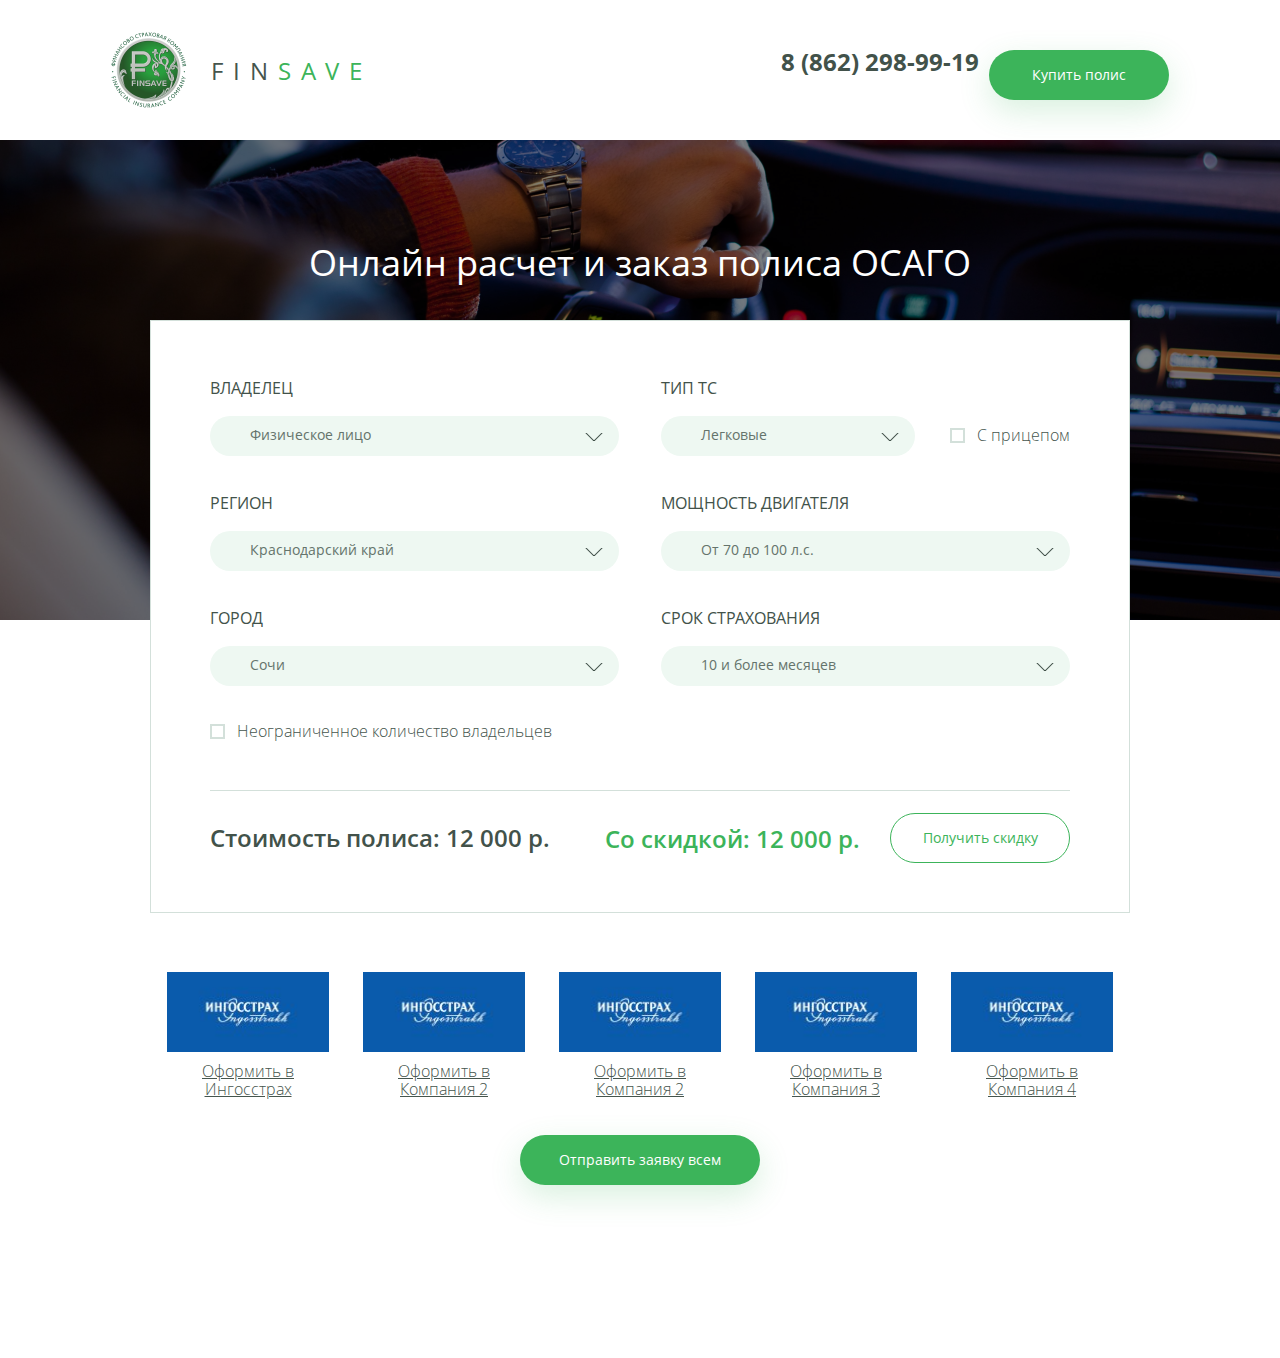
<file: index.html>
<!DOCTYPE html>

<html lang="ru">

<head>

	<meta charset="utf-8">
	<meta http-equiv="X-UA-Compatible" content="IE=edge" >
	<meta name="viewport" content="width=device-width, initial-scale=1.0">
	<meta name="description" content="">
	<link rel="stylesheet" type="text/css" href="style.css">	
	<link rel="stylesheet" type="text/css" href="responsive.css">
	<link rel="stylesheet" type="text/css" href="slick/slick.css">
	<link rel="stylesheet" type="text/css" href="vendors/css/jquery.mCustomScrollbar.css">
	<link rel="stylesheet" type="text/css" href="vendors/css/select2.css">
	<script type="text/javascript" src="vendors/js/jquery.js"></script>
	<script type="text/javascript" src="slick/slick.js"></script>
	<script type="text/javascript" src="vendors/js/jquery.maskedinput.min.js"></script>
	<script type="text/javascript" src="vendors/js/jquery.mCustomScrollbar.concat.min.js"></script>
	<script type="text/javascript" src="vendors/js/smoothscroll.js"></script>
	<script type="text/javascript" src="vendors/js/select2.js"></script>
	<link rel="icon" type="image/png" href="favicon/favicon.ico" sizes="16x16">
	<title>Finsave</title>
<!-- 	<script>document.write('<script src="http://' + (location.host || 'localhost').split(':')[0] + ':35729/livereload.js?snipver=1"></' + 'script>')</script> -->

</head>

<body>

		<!-- Popups -->

		<div class="popup_wrapp scroll" data-popup = "popup_1">
			<button type="button" class="close-popup">
				<span></span>
				<span></span>
			</button>
			<div class="popup">
				<h2>Как получить скидку по ОСАГО?</h2>
				<p>При расчете стоимости ОСАГО одним из основных параметров является КБМ, который может быть снижен, что позволит Вам получить скидку на полис до 50%.</p>
				<div class="form_wrapp">
					<form>
						<div class="two-cols_form offset-ziro">
							<div class="col">
								<input type="text" name="-" placeholder="Фамилия Имя Отчество">
							</div>
							<div class="col">
								<input type="tel" name="-" placeholder="+7 (___) ___ - __ - __">
							</div>
						</div>
						<h3>Прикрепите фото ваших прав</h3>
						<div class="two-cols_form offset-ziro">
							<div class="col">
								<div class="upload-file">
									<input type="file" name="-" id="file_1">
									<label for="file_1">
									<!-- <img src="img/logo.png" alt="" /> -->
									</label>
								</div>
							</div>
							<div class="col">
								<div class="upload-file">
									<input type="file" name="-" id="file_2">
									<label for="file_2"></label>
								</div>
							</div>
						</div>
						<div class="submit_wrapp">
							<button type="submit" class="green-pill">Получить скмдку на ОСАГО</button>
						</div>
					</form>
				</div>
			</div>
		</div>

		<!-- /Popups -->


	<div class="wrapper">

	<!-- Header -->
		
	<header>

		<div class="header-site">
			<div class="header-row offset-ziro">
				<div class="col col-1">
					<a href="#" class="logo">
						<div class="img-box">
							<img src="img/logo.png" alt="" />
						</div>
						<p>fin<span class="green">save</span></p>
					</a>
				</div>
				<div class="col col-2">
					<p>Лучший страховой брокер</p>
				</div>
				<div class="col col-3">
					<a class="link_1" href="tel:88622989919">8 (862) 298-99-19</a>
					<a href="#" class="green-pill">Купить полис</a>
				</div>
			</div>
		</div>
								
	</header>

	<!-- /Header -->

		<!-- Content -->
			<div class="content">

				<!-- Section 1 - Main Page -->

				<section class="promo">
					<div class="row">
						<h1>Онлайн расчет и заказ полиса ОСАГО</h1>
						<div class="white-box">
							<form method="post" action="-">
								<div class="two-cols clearfix">
									<div class="col col-1 left">
										<div class="select_wrapp">
											<label>Владелец</label>
											<select>
												<option value="">Физическое лицо</option>
												<option value="">Опция 1</option>
												<option value="">Опция 2</option>
												<option value="">Опция 3</option>
												<option value="">Опция 4</option>
												<option value="">Опция 5</option>
											</select>
										</div>
										<div class="select_wrapp">
											<label>Регион</label>
											<select>
												<option value="">Краснодарский край</option>
												<option value="">Опция 1</option>
												<option value="">Опция 2</option>
												<option value="">Опция 3</option>
												<option value="">Опция 4</option>
												<option value="">Опция 5</option>
											</select>
										</div>
										<div class="select_wrapp">
											<label>Город</label>
											<select>
												<option value="">Сочи</option>
												<option value="">Опция 1</option>
												<option value="">Опция 2</option>
												<option value="">Опция 3</option>
												<option value="">Опция 4</option>
												<option value="">Опция 5</option>
											</select>
										</div>
									</div>
									<div class="col col-2 right">
										<div class="select_wrapp_2 offset-ziro">			
											<label class="select_label">Тип ТС</label>
											<div class="select_wrapp select-col-1">
												<select>
													<option value="">Легковые</option>
													<option value="">Опция 1</option>
													<option value="">Опция 2</option>
													<option value="">Опция 3</option>
													<option value="">Опция 4</option>
													<option value="">Опция 5</option>
												</select>
											</div>
											<div class="select-col-2">
												<div class="checkbox">
													<input type="checkbox" name="checkbox_1" id="ch_1">
													<label for="ch_1">С прицепом</label>
												</div>
											</div>
										</div>
										<div class="select_wrapp">
											<label>Мощность двигателя</label>
											<select>
												<option value="">От 70 до 100 л.с.</option>
												<option value="">Опция 1</option>
												<option value="">Опция 2</option>
												<option value="">Опция 3</option>
												<option value="">Опция 4</option>
												<option value="">Опция 5</option>
											</select>
										</div>
										<div class="select_wrapp">
											<label>Срок страхования</label>
											<select>
												<option value="">10 и более месяцев</option>
												<option value="">Опция 1</option>
												<option value="">Опция 2</option>
												<option value="">Опция 3</option>
												<option value="">Опция 4</option>
												<option value="">Опция 5</option>
											</select>
										</div>
									</div>
								</div>
								<div class="checkbox">
									<input type="checkbox" name="checkbox_1" id="ch_2">
									<label for="ch_2">Неограниченное количество владельцев</label>
								</div>
								<div class="two-cols-inner clearfix">
									<div class="inner-col inner-col-1 left">
										<p>Стоимость полиса: 12 000 р.</p>
									</div>
									<div class="inner-col inner-col-2 right">
										<div class="inner-col_2-col">
											<p class="green">Со скидкой: 12 000 р.</p>
										</div>
										<div class="inner-col_2-col">
											<button type="submit" class="transparent-pill show_popup" data-popup-name = "popup_1">Получить скидку</button>
										</div>
									</div>
								</div>
							</form>
						</div>
					</div>
				</section>

				<!-- /Section 1 - Main Page -->

				<!-- Section 2 - Main Page -->
				<section class="section-2">
					<div class="row">
						<div class="thumbnails_wrapp">
							<div class="thumbnails-1 offset-ziro">
								<div class="thumb-1">
									<a href="#" class="inner">
										<div class="img-box">
											<img src="img/company_01.jpg" alt="" />
										</div>
										<p>Оформить в Ингосстрах</p>
									</a>
								</div>
								<div class="thumb-1">
									<a href="#" class="inner">
										<div class="img-box">
											<img src="img/company_01.jpg" alt="" />
										</div>
										<p>Оформить в Компания 2</p>
									</a>
								</div>
								<div class="thumb-1">
									<a href="#" class="inner">
										<div class="img-box">
											<img src="img/company_01.jpg" alt="" />
										</div>
										<p>Оформить в Компания 2</p>
									</a>
								</div>
								<div class="thumb-1">
									<a href="#" class="inner">
										<div class="img-box">
											<img src="img/company_01.jpg" alt="" />
										</div>
										<p>Оформить в Компания 3</p>
									</a>
								</div>
								<div class="thumb-1">
									<a href="#" class="inner">
										<div class="img-box">
											<img src="img/company_01.jpg" alt="" />
										</div>
										<p>Оформить в Компания 4</p>
									</a>
								</div>
							</div>
						</div>
						<div class="submit_wrapp">
							<a href="#" class="green-pill">Отправить заявку всем</a>
						</div>
					</div>
				</section>

				<!-- /Section 2 - Main Page -->

			</div>
		<!-- /Content -->

		<!-- Footer -->

		<footer>



		</footer>

		<!-- /Footer -->

		<script src="js/scripts.js"></script>
		<script src="js/additional_scripts.js"></script>
	
	</div>

</body>
</html>
</file>
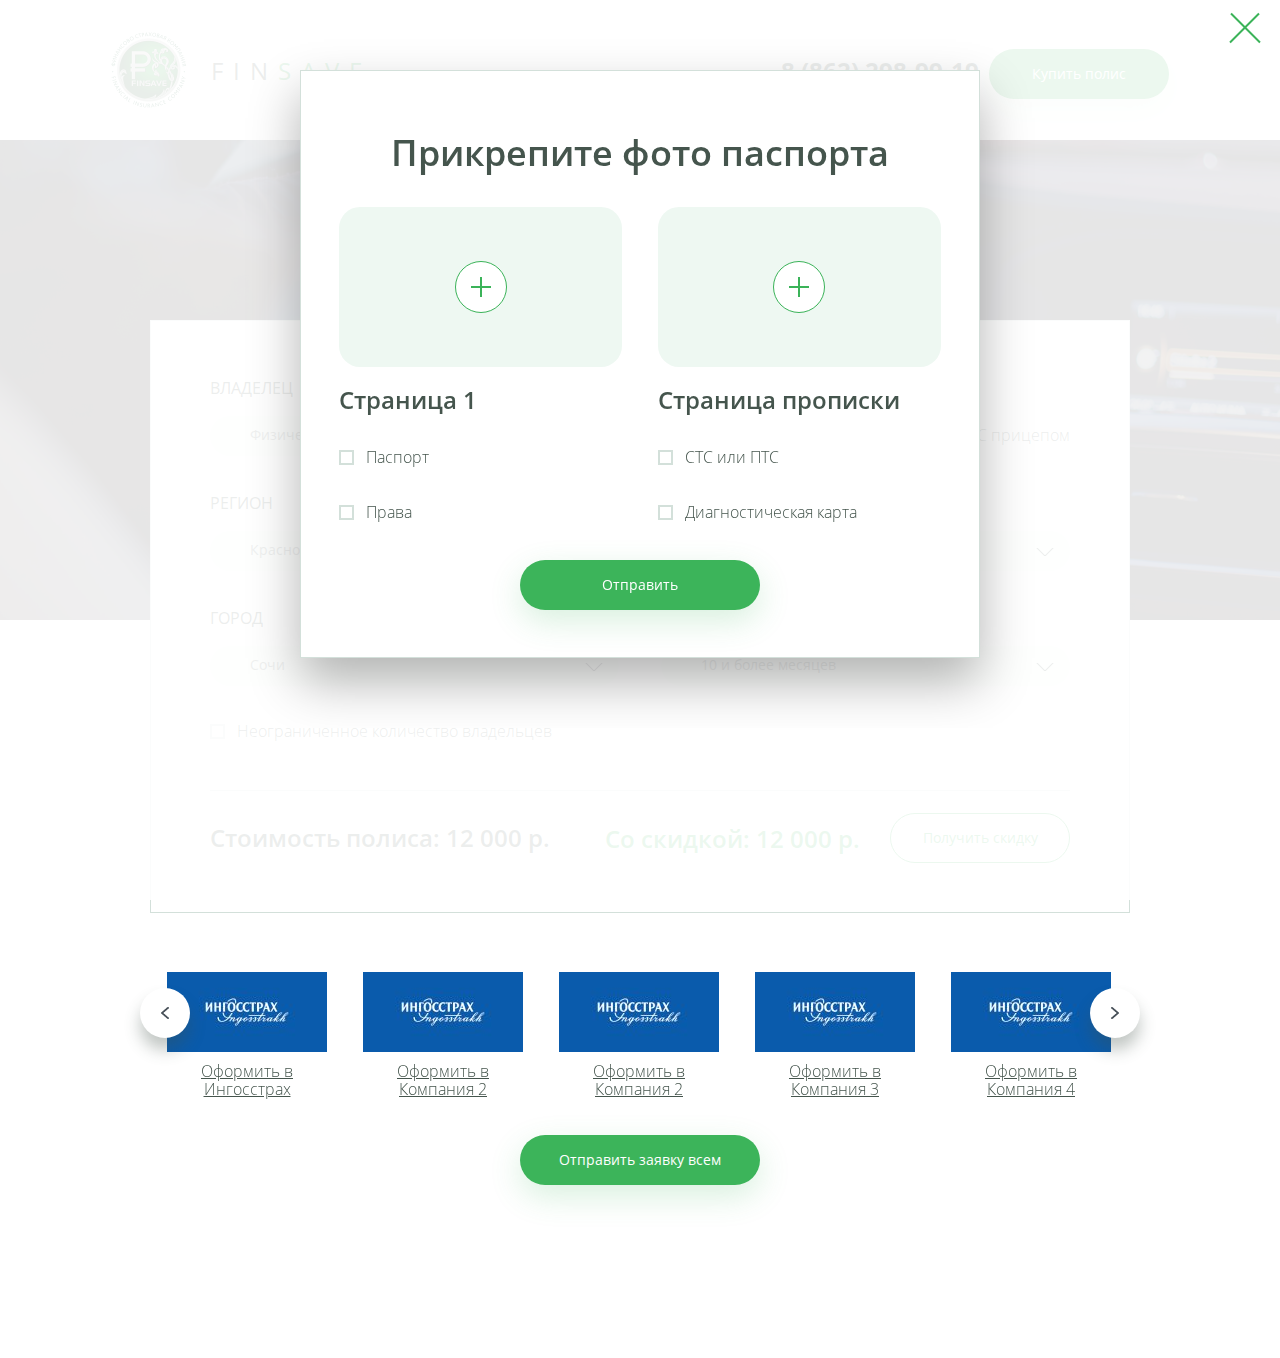
<file: popup_2.html>
<!DOCTYPE html>

<html lang="ru">

<head>

	<meta charset="utf-8">
	<meta http-equiv="X-UA-Compatible" content="IE=edge" >
	<meta name="viewport" content="width=device-width, initial-scale=1.0">
	<meta name="description" content="">
	<link rel="stylesheet" type="text/css" href="style.css">	
	<link rel="stylesheet" type="text/css" href="responsive.css">
	<link rel="stylesheet" type="text/css" href="slick/slick.css">
	<link rel="stylesheet" type="text/css" href="vendors/css/jquery.mCustomScrollbar.css">
	<link rel="stylesheet" type="text/css" href="vendors/css/select2.css">
	<script type="text/javascript" src="vendors/js/jquery.js"></script>
	<script type="text/javascript" src="slick/slick.js"></script>
	<script type="text/javascript" src="vendors/js/jquery.maskedinput.min.js"></script>
	<script type="text/javascript" src="vendors/js/jquery.mCustomScrollbar.concat.min.js"></script>
	<script type="text/javascript" src="vendors/js/smoothscroll.js"></script>
	<script type="text/javascript" src="vendors/js/select2.js"></script>
	<link rel="icon" type="image/png" href="favicon/favicon.ico" sizes="16x16">
	<title>Finsave</title>

</head>

<body>

		<!-- Popups -->

		<div class="popup_wrapp scroll" data-popup = "popup_1">
			<button type="button" class="close-popup">
				<span></span>
				<span></span>
			</button>
			<div class="popup">
				<h2>Как получить скидку по ОСАГО?</h2>
				<p>При расчете стоимости ОСАГО одним из основных параметров является КБМ, который может быть снижен, что позволит Вам получить скидку на полис до 50%.</p>
				<div class="form_wrapp">
					<form>
						<div class="two-cols_form clearfix">
							<div class="col left">
								<input type="text" name="-" placeholder="Фамилия Имя Отчество">
							</div>
							<div class="col right">
								<input type="tel" name="-" placeholder="+7 (___) ___ - __ - __">
							</div>
						</div>
						<h3>Прикрепите фото ваших прав</h3>
						<div class="two-cols_form clearfix">
							<div class="col left">
								<div class="upload-file">
									<input type="file" name="-" id="file_1">
									<label for="file_1">
									<!-- <img src="img/logo.png" alt="" /> -->
									</label>
								</div>
							</div>
							<div class="col right">
								<div class="upload-file">
									<input type="file" name="-" id="file_2">
									<label for="file_2"></label>
								</div>
							</div>
						</div>
						<div class="submit_wrapp">
							<button type="submit" class="green-pill">Получить скмдку на ОСАГО</button>
						</div>
					</form>
				</div>
			</div>
		</div>

		<div class="popup_wrapp scroll" data-popup = "popup_2" style="display: block;">
			<button type="button" class="close-popup">
				<span></span>
				<span></span>
			</button>
			<div class="popup">
				<h2>Прикрепите фото паспорта</h2>
				<div class="form_wrapp form_wrapp_2">
					<form>
						<div class="two-cols_form two-cols_form_2 clearfix">
							<div class="col left">
								<div class="upload-file">
									<input type="file" name="-" id="file_3">
									<label for="file_3"></label>
								</div>	
								<h3>Страница 1</h3>							
							</div>
							<div class="col right">
								<div class="upload-file">
									<input type="file" name="-" id="file_4">
									<label for="file_4"></label>
								</div>
								<h3>Страница прописки</h3>
							</div>
						</div>
						<div class="two-cols_form two-cols_form_2 two-cols_form_3 clearfix">
							<div class="col left">								
								<div class="checkbox">
									<input type="checkbox" name="checkbox_3" id="ch_3">
									<label for="ch_3">Паспорт</label>
								</div>
								<div class="checkbox">
									<input type="checkbox" name="checkbox_4" id="ch_4">
									<label for="ch_4">Права</label>
								</div>
							</div>
							<div class="col right">								
								<div class="checkbox">
									<input type="checkbox" name="checkbox_3" id="ch_5">
									<label for="ch_5">СТС или ПТС</label>
								</div>
								<div class="checkbox">
									<input type="checkbox" name="checkbox_4" id="ch_6">
									<label for="ch_6">Диагностическая карта</label>
								</div>
							</div>
						</div>
						<div class="submit_wrapp">
							<button type="submit" class="green-pill">Отправить</button>
						</div>
					</form>
				</div>
			</div>
		</div>

		<div class="popup_wrapp scroll" data-popup = "popup_3">
			<button type="button" class="close-popup">
				<span></span>
				<span></span>
			</button>
			<div class="popup">
				<h2>Введите контактные данные</h2>
				<div class="form_wrapp">
					<form>
						<div class="form_inner">
							<div class="input_wrapp">
								<input type="text" name="-" placeholder="Фамилия Имя Отчество">
							</div>
							<div class="input_wrapp">
								<input type="tel" name="-" placeholder="+7 (___) ___ - __ - __">
							</div>
							<div class="checkbox">
								<input type="checkbox" name="checkbox_4" id="ch_7">
								<label for="ch_7">Получить скидку ОСАГО</label>
							</div>
						</div>
						<div class="submit_wrapp submit_wrapp_2">
							<div class="btn_wrapp">
								<button type="submit" class="transparent-pill">Прикрепить документы</button>
							</div>
							<div class="btn_wrapp">
								<button type="submit" class="green-pill">Отправить</button>
							</div>
						</div>
					</form>
				</div>
			</div>
		</div>

		<div class="popup_wrapp scroll" data-popup = "popup_4">
			<button type="button" class="close-popup">
				<span></span>
				<span></span>
			</button>
			<div class="popup succes-popup">
				<h2>Спасибо!</h2>
				<p>Данные успешно отправлены.</p>
				<p>Мы свяжемся с вами в течение 20 минут.</p>
				<div class="succes-footer">
					<button type="submit" class="transparent-pill close-popup_2">Закрыть</button>
				</div>
			</div>
		</div>

		<!-- /Popups -->


	<div class="wrapper">

	<!-- Header -->
		
	<header>

		<div class="header-site">
			<div class="header-row offset-ziro">
				<div class="col col-1">
					<a href="#" class="logo">
						<div class="img-box">
							<img src="img/logo.png" alt="" />
						</div>
						<p>fin<span class="green">save</span></p>
					</a>
				</div>
				<div class="col col-2">
					<p>Лучший страховой брокер</p>
				</div>
				<div class="col col-3">
					<p class="tel-p"><a class="link_1" href="tel:88622989919">8 (862) 298-99-19</a></p>
					<p><a href="#" class="green-pill callback"><i class="phone"></i><span>Купить полис</span></a></p>
				</div>
			</div>
		</div>
								
	</header>

	<!-- /Header -->

		<!-- Content -->
			<div class="content">

				<!-- Section 1 - Main Page -->

				<section class="promo">
					<div class="row">
						<div class="title_wrapp">
							<h1>Онлайн расчет и заказ полиса ОСАГО</h1>
						</div>
						<div class="white-box">
							<form method="post" action="-">
								<div class="two-cols clearfix">
									<div class="col col-1 left">
										<div class="select_wrapp">
											<label>Владелец</label>
											<select>
												<option value="">Физическое лицо</option>
												<option value="">Опция 1</option>
												<option value="">Опция 2</option>
												<option value="">Опция 3</option>
												<option value="">Опция 4</option>
												<option value="">Опция 5</option>
											</select>
										</div>
										<div class="select_wrapp">
											<label>Регион</label>
											<select>
												<option value="">Краснодарский край</option>
												<option value="">Опция 1</option>
												<option value="">Опция 2</option>
												<option value="">Опция 3</option>
												<option value="">Опция 4</option>
												<option value="">Опция 5</option>
											</select>
										</div>
										<div class="select_wrapp">
											<label>Город</label>
											<select>
												<option value="">Сочи</option>
												<option value="">Опция 1</option>
												<option value="">Опция 2</option>
												<option value="">Опция 3</option>
												<option value="">Опция 4</option>
												<option value="">Опция 5</option>
											</select>
										</div>
									</div>
									<div class="col col-2 right">
										<div class="select_wrapp_2 offset-ziro">			
											<label class="select_label">Тип ТС</label>
											<div class="select_wrapp select-col-1">
												<select>
													<option value="">Легковые</option>
													<option value="">Опция 1</option>
													<option value="">Опция 2</option>
													<option value="">Опция 3</option>
													<option value="">Опция 4</option>
													<option value="">Опция 5</option>
												</select>
											</div>
											<div class="select-col-2">
												<div class="checkbox">
													<input type="checkbox" name="checkbox_1" id="ch_1">
													<label for="ch_1">С прицепом</label>
												</div>
											</div>
										</div>
										<div class="select_wrapp">
											<label>Мощность двигателя</label>
											<select>
												<option value="">От 70 до 100 л.с.</option>
												<option value="">Опция 1</option>
												<option value="">Опция 2</option>
												<option value="">Опция 3</option>
												<option value="">Опция 4</option>
												<option value="">Опция 5</option>
											</select>
										</div>
										<div class="select_wrapp">
											<label>Срок страхования</label>
											<select>
												<option value="">10 и более месяцев</option>
												<option value="">Опция 1</option>
												<option value="">Опция 2</option>
												<option value="">Опция 3</option>
												<option value="">Опция 4</option>
												<option value="">Опция 5</option>
											</select>
										</div>
									</div>
								</div>
								<div class="checkbox">
									<input type="checkbox" name="checkbox_1" id="ch_2">
									<label for="ch_2">Неограниченное количество владельцев</label>
								</div>
								<div class="two-cols-inner clearfix">
									<div class="inner-col inner-col-1 left">
										<p>Стоимость полиса: 12 000 р.</p>
									</div>
									<div class="inner-col inner-col-2 right">
										<div class="inner-col_2-col">
											<p class="green">Со скидкой: 12 000 р.</p>
										</div>
										<div class="inner-col_2-col">
											<button type="submit" class="transparent-pill show_popup" data-popup-name = "popup_1">Получить скидку</button>
										</div>
									</div>
								</div>
							</form>
						</div>
					</div>
				</section>

				<!-- /Section 1 - Main Page -->

				<!-- Section 2 - Main Page -->
				<section class="section-2">
					<div class="row">
						<div class="thumbnails-slider_wrapp">
							<div class="thumbnails-1 thumbnails-slider">
								<div class="slide">
									<div class="thumb-1">
										<a href="#" class="inner">
											<div class="img-box">
												<img src="img/company_01.jpg" alt="" />
											</div>
											<p>Оформить в Ингосстрах</p>
										</a>
									</div>
								</div>
								<div class="slide">
									<div class="thumb-1">
										<a href="#" class="inner">
											<div class="img-box">
												<img src="img/company_01.jpg" alt="" />
											</div>
											<p>Оформить в Компания 2</p>
										</a>
									</div>
								</div>
								<div class="slide">
									<div class="thumb-1">
										<a href="#" class="inner">
											<div class="img-box">
												<img src="img/company_01.jpg" alt="" />
											</div>
											<p>Оформить в Компания 2</p>
										</a>
									</div>
								</div>
								<div class="slide">
									<div class="thumb-1">
										<a href="#" class="inner">
											<div class="img-box">
												<img src="img/company_01.jpg" alt="" />
											</div>
											<p>Оформить в Компания 3</p>
										</a>
									</div>
								</div>
								<div class="slide">
									<div class="thumb-1">
										<a href="#" class="inner">
											<div class="img-box">
												<img src="img/company_01.jpg" alt="" />
											</div>
											<p>Оформить в Компания 4</p>
										</a>
									</div>
								</div>
								<div class="slide">
									<div class="thumb-1">
										<a href="#" class="inner">
											<div class="img-box">
												<img src="img/company_01.jpg" alt="" />
											</div>
											<p>Оформить в Ингосстрах</p>
										</a>
									</div>
								</div>
								<div class="slide">
									<div class="thumb-1">
										<a href="#" class="inner">
											<div class="img-box">
												<img src="img/company_01.jpg" alt="" />
											</div>
											<p>Оформить в Компания 2</p>
										</a>
									</div>
								</div>
							</div>
						</div>
						<div class="submit_wrapp">
							<a href="#" class="green-pill">Отправить заявку всем</a>
						</div>
					</div>
				</section>

				<!-- /Section 2 - Main Page -->

			</div>
		<!-- /Content -->

		<!-- Footer -->

		<footer>



		</footer>

		<!-- /Footer -->

		<script src="js/scripts.js"></script>
		<script src="js/additional_scripts.js"></script>
	
	</div>

</body>
</html>
</file>
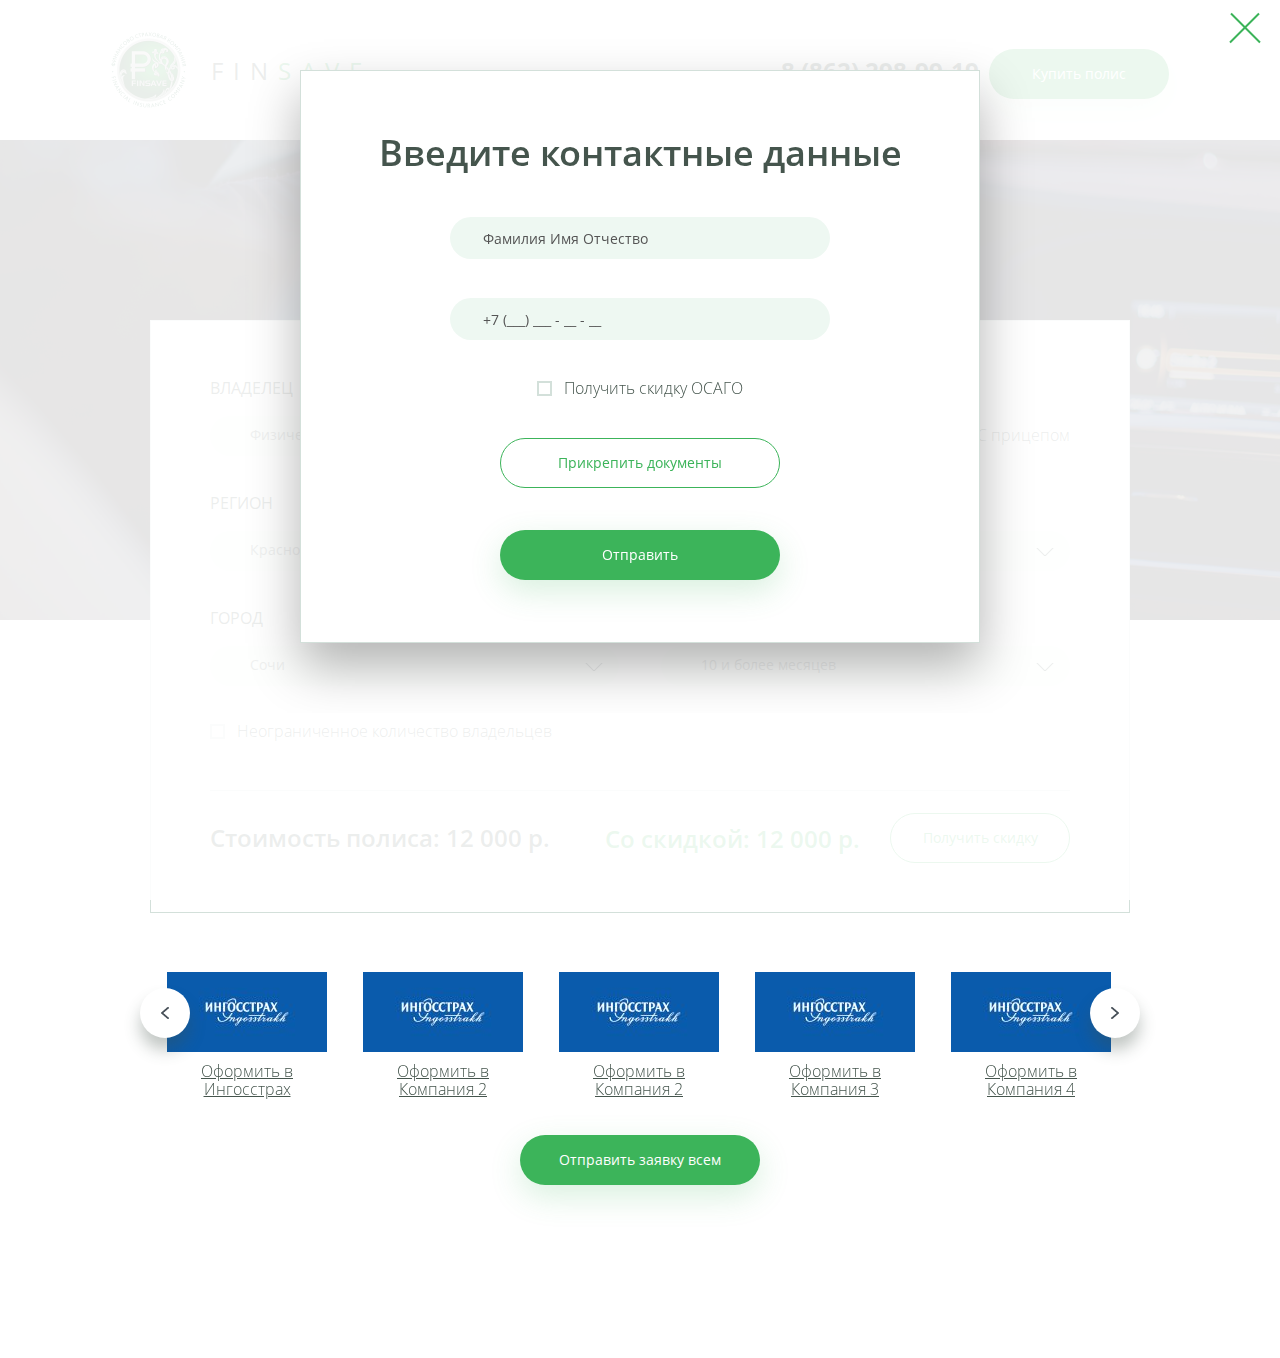
<file: popup_3.html>
<!DOCTYPE html>

<html lang="ru">

<head>

	<meta charset="utf-8">
	<meta http-equiv="X-UA-Compatible" content="IE=edge" >
	<meta name="viewport" content="width=device-width, initial-scale=1.0">
	<meta name="description" content="">
	<link rel="stylesheet" type="text/css" href="style.css">	
	<link rel="stylesheet" type="text/css" href="responsive.css">
	<link rel="stylesheet" type="text/css" href="slick/slick.css">
	<link rel="stylesheet" type="text/css" href="vendors/css/jquery.mCustomScrollbar.css">
	<link rel="stylesheet" type="text/css" href="vendors/css/select2.css">
	<script type="text/javascript" src="vendors/js/jquery.js"></script>
	<script type="text/javascript" src="slick/slick.js"></script>
	<script type="text/javascript" src="vendors/js/jquery.maskedinput.min.js"></script>
	<script type="text/javascript" src="vendors/js/jquery.mCustomScrollbar.concat.min.js"></script>
	<script type="text/javascript" src="vendors/js/smoothscroll.js"></script>
	<script type="text/javascript" src="vendors/js/select2.js"></script>
	<link rel="icon" type="image/png" href="favicon/favicon.ico" sizes="16x16">
	<title>Finsave</title>

</head>

<body>

		<!-- Popups -->

		<div class="popup_wrapp scroll" data-popup = "popup_1">
			<button type="button" class="close-popup">
				<span></span>
				<span></span>
			</button>
			<div class="popup">
				<h2>Как получить скидку по ОСАГО?</h2>
				<p>При расчете стоимости ОСАГО одним из основных параметров является КБМ, который может быть снижен, что позволит Вам получить скидку на полис до 50%.</p>
				<div class="form_wrapp">
					<form>
						<div class="two-cols_form clearfix">
							<div class="col left">
								<input type="text" name="-" placeholder="Фамилия Имя Отчество">
							</div>
							<div class="col right">
								<input type="tel" name="-" placeholder="+7 (___) ___ - __ - __">
							</div>
						</div>
						<h3>Прикрепите фото ваших прав</h3>
						<div class="two-cols_form clearfix">
							<div class="col left">
								<div class="upload-file">
									<input type="file" name="-" id="file_1">
									<label for="file_1">
									<!-- <img src="img/logo.png" alt="" /> -->
									</label>
								</div>
							</div>
							<div class="col right">
								<div class="upload-file">
									<input type="file" name="-" id="file_2">
									<label for="file_2"></label>
								</div>
							</div>
						</div>
						<div class="submit_wrapp">
							<button type="submit" class="green-pill">Получить скмдку на ОСАГО</button>
						</div>
					</form>
				</div>
			</div>
		</div>

		<div class="popup_wrapp scroll" data-popup = "popup_2">
			<button type="button" class="close-popup">
				<span></span>
				<span></span>
			</button>
			<div class="popup">
				<h2>Прикрепите фото паспорта</h2>
				<div class="form_wrapp">
					<form>
						<div class="two-cols_form two-cols_form_2 clearfix">
							<div class="col left">
								<div class="upload-file">
									<input type="file" name="-" id="file_3">
									<label for="file_3"></label>
								</div>
								<h3>Страница 1</h3>
								<div class="checkbox">
									<input type="checkbox" name="checkbox_3" id="ch_3">
									<label for="ch_3">Паспорт</label>
								</div>
								<div class="checkbox">
									<input type="checkbox" name="checkbox_4" id="ch_4">
									<label for="ch_4">Права</label>
								</div>
							</div>
							<div class="col right">
								<div class="upload-file">
									<input type="file" name="-" id="file_4">
									<label for="file_4"></label>
								</div>
								<h3>Страница прописки</h3>
								<div class="checkbox">
									<input type="checkbox" name="checkbox_3" id="ch_5">
									<label for="ch_5">СТС или ПТС</label>
								</div>
								<div class="checkbox">
									<input type="checkbox" name="checkbox_4" id="ch_6">
									<label for="ch_6">Диагностическая карта</label>
								</div>
							</div>
						</div>
						<div class="submit_wrapp">
							<button type="submit" class="green-pill">Отправить</button>
						</div>
					</form>
				</div>
			</div>
		</div>

		<div class="popup_wrapp scroll" data-popup = "popup_3" style="display: block;">
			<button type="button" class="close-popup">
				<span></span>
				<span></span>
			</button>
			<div class="popup">
				<h2>Введите контактные данные</h2>
				<div class="form_wrapp">
					<form>
						<div class="form_inner">
							<div class="input_wrapp">
								<input type="text" name="-" placeholder="Фамилия Имя Отчество">
							</div>
							<div class="input_wrapp">
								<input type="tel" name="-" placeholder="+7 (___) ___ - __ - __">
							</div>
							<div class="checkbox">
								<input type="checkbox" name="checkbox_4" id="ch_7">
								<label for="ch_7">Получить скидку ОСАГО</label>
							</div>
						</div>
						<div class="submit_wrapp submit_wrapp_2">
							<div class="btn_wrapp">
								<button type="submit" class="transparent-pill">Прикрепить документы</button>
							</div>
							<div class="btn_wrapp">
								<button type="submit" class="green-pill">Отправить</button>
							</div>
						</div>
					</form>
				</div>
			</div>
		</div>

		<div class="popup_wrapp scroll" data-popup = "popup_4">
			<button type="button" class="close-popup">
				<span></span>
				<span></span>
			</button>
			<div class="popup succes-popup">
				<h2>Спасибо!</h2>
				<p>Данные успешно отправлены.</p>
				<p>Мы свяжемся с вами в течение 20 минут.</p>
				<div class="succes-footer">
					<button type="submit" class="transparent-pill close-popup_2">Закрыть</button>
				</div>
			</div>
		</div>

		<!-- /Popups -->


	<div class="wrapper">

	<!-- Header -->
		
	<header>

		<div class="header-site">
			<div class="header-row offset-ziro">
				<div class="col col-1">
					<a href="#" class="logo">
						<div class="img-box">
							<img src="img/logo.png" alt="" />
						</div>
						<p>fin<span class="green">save</span></p>
					</a>
				</div>
				<div class="col col-2">
					<p>Лучший страховой брокер</p>
				</div>
				<div class="col col-3">
					<p class="tel-p"><a class="link_1" href="tel:88622989919">8 (862) 298-99-19</a></p>
					<p><a href="#" class="green-pill callback"><i class="phone"></i><span>Купить полис</span></a></p>
				</div>
			</div>
		</div>
								
	</header>

	<!-- /Header -->

		<!-- Content -->
			<div class="content">

				<!-- Section 1 - Main Page -->

				<section class="promo">
					<div class="row">
						<div class="title_wrapp">
							<h1>Онлайн расчет и заказ полиса ОСАГО</h1>
						</div>
						<div class="white-box">
							<form method="post" action="-">
								<div class="two-cols clearfix">
									<div class="col col-1 left">
										<div class="select_wrapp">
											<label>Владелец</label>
											<select>
												<option value="">Физическое лицо</option>
												<option value="">Опция 1</option>
												<option value="">Опция 2</option>
												<option value="">Опция 3</option>
												<option value="">Опция 4</option>
												<option value="">Опция 5</option>
											</select>
										</div>
										<div class="select_wrapp">
											<label>Регион</label>
											<select>
												<option value="">Краснодарский край</option>
												<option value="">Опция 1</option>
												<option value="">Опция 2</option>
												<option value="">Опция 3</option>
												<option value="">Опция 4</option>
												<option value="">Опция 5</option>
											</select>
										</div>
										<div class="select_wrapp">
											<label>Город</label>
											<select>
												<option value="">Сочи</option>
												<option value="">Опция 1</option>
												<option value="">Опция 2</option>
												<option value="">Опция 3</option>
												<option value="">Опция 4</option>
												<option value="">Опция 5</option>
											</select>
										</div>
									</div>
									<div class="col col-2 right">
										<div class="select_wrapp_2 offset-ziro">			
											<label class="select_label">Тип ТС</label>
											<div class="select_wrapp select-col-1">
												<select>
													<option value="">Легковые</option>
													<option value="">Опция 1</option>
													<option value="">Опция 2</option>
													<option value="">Опция 3</option>
													<option value="">Опция 4</option>
													<option value="">Опция 5</option>
												</select>
											</div>
											<div class="select-col-2">
												<div class="checkbox">
													<input type="checkbox" name="checkbox_1" id="ch_1">
													<label for="ch_1">С прицепом</label>
												</div>
											</div>
										</div>
										<div class="select_wrapp">
											<label>Мощность двигателя</label>
											<select>
												<option value="">От 70 до 100 л.с.</option>
												<option value="">Опция 1</option>
												<option value="">Опция 2</option>
												<option value="">Опция 3</option>
												<option value="">Опция 4</option>
												<option value="">Опция 5</option>
											</select>
										</div>
										<div class="select_wrapp">
											<label>Срок страхования</label>
											<select>
												<option value="">10 и более месяцев</option>
												<option value="">Опция 1</option>
												<option value="">Опция 2</option>
												<option value="">Опция 3</option>
												<option value="">Опция 4</option>
												<option value="">Опция 5</option>
											</select>
										</div>
									</div>
								</div>
								<div class="checkbox">
									<input type="checkbox" name="checkbox_1" id="ch_2">
									<label for="ch_2">Неограниченное количество владельцев</label>
								</div>
								<div class="two-cols-inner clearfix">
									<div class="inner-col inner-col-1 left">
										<p>Стоимость полиса: 12 000 р.</p>
									</div>
									<div class="inner-col inner-col-2 right">
										<div class="inner-col_2-col">
											<p class="green">Со скидкой: 12 000 р.</p>
										</div>
										<div class="inner-col_2-col">
											<button type="submit" class="transparent-pill show_popup" data-popup-name = "popup_1">Получить скидку</button>
										</div>
									</div>
								</div>
							</form>
						</div>
					</div>
				</section>

				<!-- /Section 1 - Main Page -->

				<!-- Section 2 - Main Page -->
				<section class="section-2">
					<div class="row">
						<div class="thumbnails-slider_wrapp">
							<div class="thumbnails-1 thumbnails-slider">
								<div class="slide">
									<div class="thumb-1">
										<a href="#" class="inner">
											<div class="img-box">
												<img src="img/company_01.jpg" alt="" />
											</div>
											<p>Оформить в Ингосстрах</p>
										</a>
									</div>
								</div>
								<div class="slide">
									<div class="thumb-1">
										<a href="#" class="inner">
											<div class="img-box">
												<img src="img/company_01.jpg" alt="" />
											</div>
											<p>Оформить в Компания 2</p>
										</a>
									</div>
								</div>
								<div class="slide">
									<div class="thumb-1">
										<a href="#" class="inner">
											<div class="img-box">
												<img src="img/company_01.jpg" alt="" />
											</div>
											<p>Оформить в Компания 2</p>
										</a>
									</div>
								</div>
								<div class="slide">
									<div class="thumb-1">
										<a href="#" class="inner">
											<div class="img-box">
												<img src="img/company_01.jpg" alt="" />
											</div>
											<p>Оформить в Компания 3</p>
										</a>
									</div>
								</div>
								<div class="slide">
									<div class="thumb-1">
										<a href="#" class="inner">
											<div class="img-box">
												<img src="img/company_01.jpg" alt="" />
											</div>
											<p>Оформить в Компания 4</p>
										</a>
									</div>
								</div>
								<div class="slide">
									<div class="thumb-1">
										<a href="#" class="inner">
											<div class="img-box">
												<img src="img/company_01.jpg" alt="" />
											</div>
											<p>Оформить в Ингосстрах</p>
										</a>
									</div>
								</div>
								<div class="slide">
									<div class="thumb-1">
										<a href="#" class="inner">
											<div class="img-box">
												<img src="img/company_01.jpg" alt="" />
											</div>
											<p>Оформить в Компания 2</p>
										</a>
									</div>
								</div>
							</div>
						</div>
						<div class="submit_wrapp">
							<a href="#" class="green-pill">Отправить заявку всем</a>
						</div>
					</div>
				</section>

				<!-- /Section 2 - Main Page -->

			</div>
		<!-- /Content -->

		<!-- Footer -->

		<footer>



		</footer>

		<!-- /Footer -->

		<script src="js/scripts.js"></script>
		<script src="js/additional_scripts.js"></script>
	
	</div>

</body>
</html>
</file>
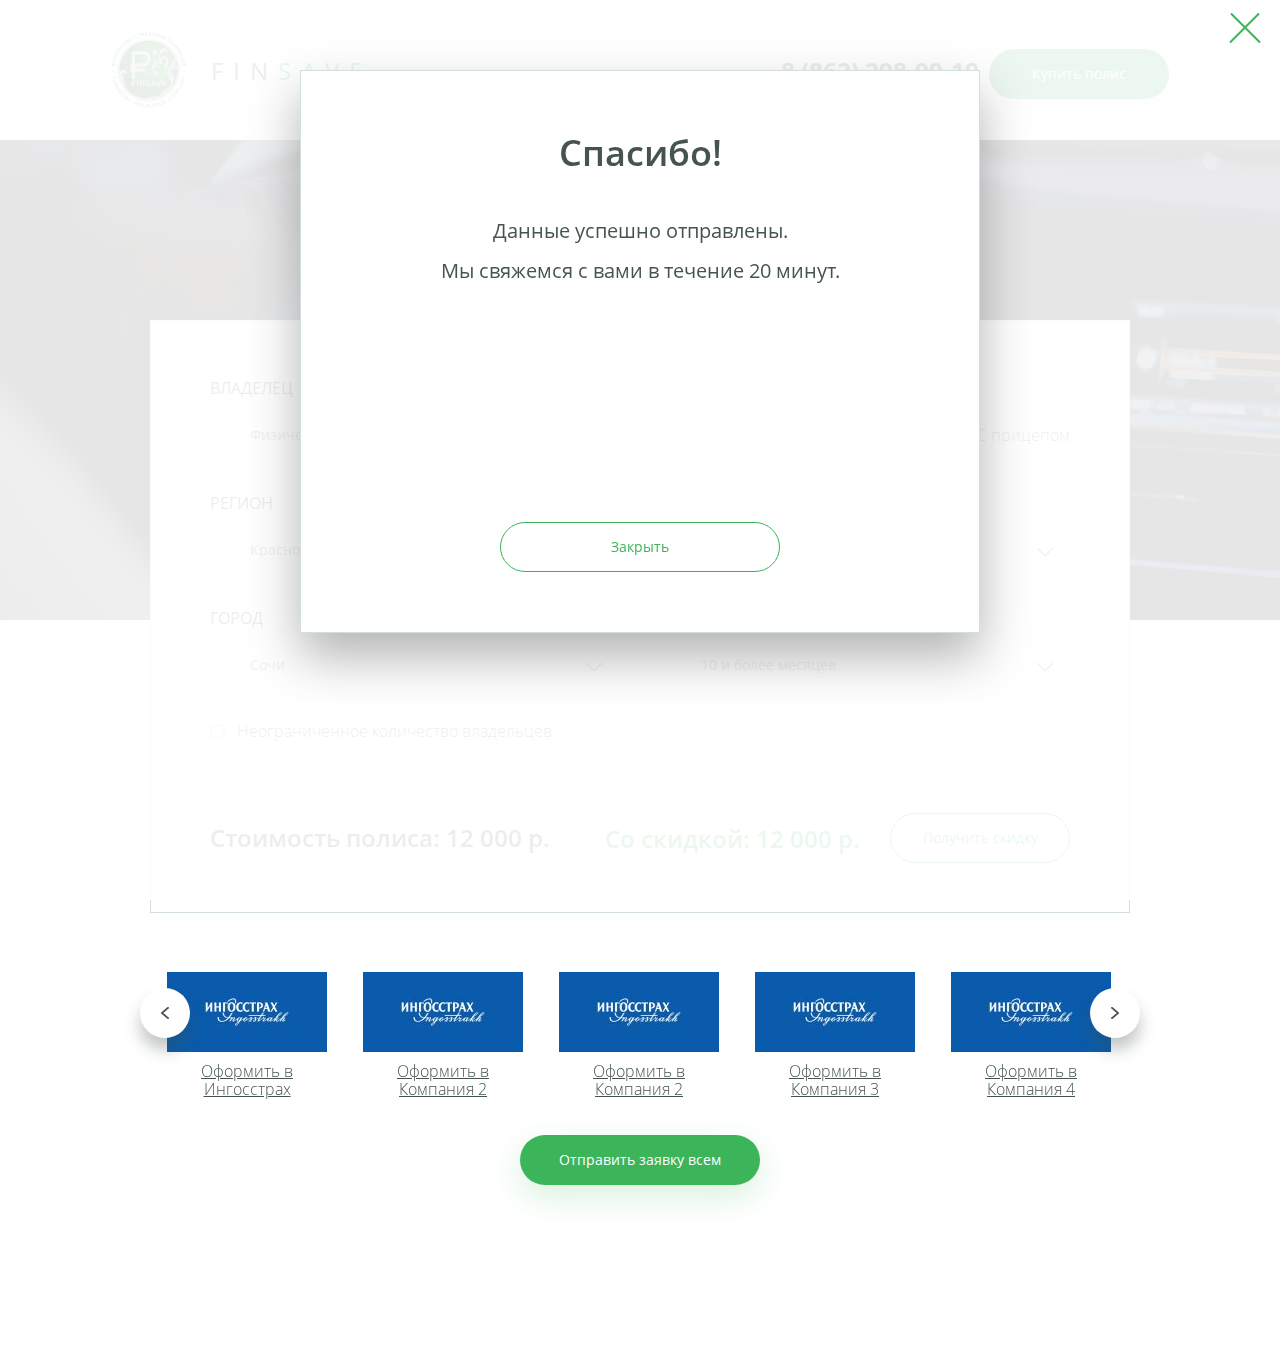
<file: popup_4.html>
<!DOCTYPE html>

<html lang="ru">

<head>

	<meta charset="utf-8">
	<meta http-equiv="X-UA-Compatible" content="IE=edge" >
	<meta name="viewport" content="width=device-width, initial-scale=1.0">
	<meta name="description" content="">
	<link rel="stylesheet" type="text/css" href="style.css">	
	<link rel="stylesheet" type="text/css" href="responsive.css">
	<link rel="stylesheet" type="text/css" href="slick/slick.css">
	<link rel="stylesheet" type="text/css" href="vendors/css/jquery.mCustomScrollbar.css">
	<link rel="stylesheet" type="text/css" href="vendors/css/select2.css">
	<script type="text/javascript" src="vendors/js/jquery.js"></script>
	<script type="text/javascript" src="slick/slick.js"></script>
	<script type="text/javascript" src="vendors/js/jquery.maskedinput.min.js"></script>
	<script type="text/javascript" src="vendors/js/jquery.mCustomScrollbar.concat.min.js"></script>
	<script type="text/javascript" src="vendors/js/smoothscroll.js"></script>
	<script type="text/javascript" src="vendors/js/select2.js"></script>
	<link rel="icon" type="image/png" href="favicon/favicon.ico" sizes="16x16">
	<title>Finsave</title>

</head>

<body>

		<!-- Popups -->

		<div class="popup_wrapp scroll" data-popup = "popup_1">
			<button type="button" class="close-popup">
				<span></span>
				<span></span>
			</button>
			<div class="popup">
				<h2>Как получить скидку по ОСАГО?</h2>
				<p>При расчете стоимости ОСАГО одним из основных параметров является КБМ, который может быть снижен, что позволит Вам получить скидку на полис до 50%.</p>
				<div class="form_wrapp">
					<form>
						<div class="two-cols_form clearfix">
							<div class="col left">
								<input type="text" name="-" placeholder="Фамилия Имя Отчество">
							</div>
							<div class="col right">
								<input type="tel" name="-" placeholder="+7 (___) ___ - __ - __">
							</div>
						</div>
						<h3>Прикрепите фото ваших прав</h3>
						<div class="two-cols_form clearfix">
							<div class="col left">
								<div class="upload-file">
									<input type="file" name="-" id="file_1">
									<label for="file_1">
									<!-- <img src="img/logo.png" alt="" /> -->
									</label>
								</div>
							</div>
							<div class="col right">
								<div class="upload-file">
									<input type="file" name="-" id="file_2">
									<label for="file_2"></label>
								</div>
							</div>
						</div>
						<div class="submit_wrapp">
							<button type="submit" class="green-pill">Получить скмдку на ОСАГО</button>
						</div>
					</form>
				</div>
			</div>
		</div>

		<div class="popup_wrapp scroll" data-popup = "popup_2">
			<button type="button" class="close-popup">
				<span></span>
				<span></span>
			</button>
			<div class="popup">
				<h2>Прикрепите фото паспорта</h2>
				<div class="form_wrapp">
					<form>
						<div class="two-cols_form two-cols_form_2 clearfix">
							<div class="col left">
								<div class="upload-file">
									<input type="file" name="-" id="file_3">
									<label for="file_3"></label>
								</div>
								<h3>Страница 1</h3>
								<div class="checkbox">
									<input type="checkbox" name="checkbox_3" id="ch_3">
									<label for="ch_3">Паспорт</label>
								</div>
								<div class="checkbox">
									<input type="checkbox" name="checkbox_4" id="ch_4">
									<label for="ch_4">Права</label>
								</div>
							</div>
							<div class="col right">
								<div class="upload-file">
									<input type="file" name="-" id="file_4">
									<label for="file_4"></label>
								</div>
								<h3>Страница прописки</h3>
								<div class="checkbox">
									<input type="checkbox" name="checkbox_3" id="ch_5">
									<label for="ch_5">СТС или ПТС</label>
								</div>
								<div class="checkbox">
									<input type="checkbox" name="checkbox_4" id="ch_6">
									<label for="ch_6">Диагностическая карта</label>
								</div>
							</div>
						</div>
						<div class="submit_wrapp">
							<button type="submit" class="green-pill">Отправить</button>
						</div>
					</form>
				</div>
			</div>
		</div>

		<div class="popup_wrapp scroll" data-popup = "popup_3">
			<button type="button" class="close-popup">
				<span></span>
				<span></span>
			</button>
			<div class="popup">
				<h2>Введите контактные данные</h2>
				<div class="form_wrapp">
					<form>
						<div class="form_inner">
							<div class="input_wrapp">
								<input type="text" name="-" placeholder="Фамилия Имя Отчество">
							</div>
							<div class="input_wrapp">
								<input type="tel" name="-" placeholder="+7 (___) ___ - __ - __">
							</div>
							<div class="checkbox">
								<input type="checkbox" name="checkbox_4" id="ch_7">
								<label for="ch_7">Получить скидку ОСАГО</label>
							</div>
						</div>
						<div class="submit_wrapp submit_wrapp_2">
							<div class="btn_wrapp">
								<button type="submit" class="transparent-pill">Прикрепить документы</button>
							</div>
							<div class="btn_wrapp">
								<button type="submit" class="green-pill">Отправить</button>
							</div>
						</div>
					</form>
				</div>
			</div>
		</div>

		<div class="popup_wrapp scroll" data-popup = "popup_4" style="display: block;">
			<button type="button" class="close-popup">
				<span></span>
				<span></span>
			</button>
			<div class="popup succes-popup">
				<h2>Спасибо!</h2>
				<p>Данные успешно отправлены.</p>
				<p>Мы свяжемся с вами в течение 20 минут.</p>
				<div class="succes-footer">
					<button type="submit" class="transparent-pill close-popup_2">Закрыть</button>
				</div>
			</div>
		</div>

		<!-- /Popups -->


	<div class="wrapper">

	<!-- Header -->
		
	<header>

		<div class="header-site">
			<div class="header-row offset-ziro">
				<div class="col col-1">
					<a href="#" class="logo">
						<div class="img-box">
							<img src="img/logo.png" alt="" />
						</div>
						<p>fin<span class="green">save</span></p>
					</a>
				</div>
				<div class="col col-2">
					<p>Лучший страховой брокер</p>
				</div>
				<div class="col col-3">
					<p class="tel-p"><a class="link_1" href="tel:88622989919">8 (862) 298-99-19</a></p>
					<p><a href="#" class="green-pill callback"><i class="phone"></i><span>Купить полис</span></a></p>
				</div>
			</div>
		</div>
								
	</header>

	<!-- /Header -->

		<!-- Content -->
			<div class="content">

				<!-- Section 1 - Main Page -->

				<section class="promo">
					<div class="row">
						<div class="title_wrapp">
							<h1>Онлайн расчет и заказ полиса ОСАГО</h1>
						</div>
						<div class="white-box">
							<form method="post" action="-">
								<div class="two-cols clearfix">
									<div class="col col-1 left">
										<div class="select_wrapp">
											<label>Владелец</label>
											<select>
												<option value="">Физическое лицо</option>
												<option value="">Опция 1</option>
												<option value="">Опция 2</option>
												<option value="">Опция 3</option>
												<option value="">Опция 4</option>
												<option value="">Опция 5</option>
											</select>
										</div>
										<div class="select_wrapp">
											<label>Регион</label>
											<select>
												<option value="">Краснодарский край</option>
												<option value="">Опция 1</option>
												<option value="">Опция 2</option>
												<option value="">Опция 3</option>
												<option value="">Опция 4</option>
												<option value="">Опция 5</option>
											</select>
										</div>
										<div class="select_wrapp">
											<label>Город</label>
											<select>
												<option value="">Сочи</option>
												<option value="">Опция 1</option>
												<option value="">Опция 2</option>
												<option value="">Опция 3</option>
												<option value="">Опция 4</option>
												<option value="">Опция 5</option>
											</select>
										</div>
									</div>
									<div class="col col-2 right">
										<div class="select_wrapp_2 offset-ziro">			
											<label class="select_label">Тип ТС</label>
											<div class="select_wrapp select-col-1">
												<select>
													<option value="">Легковые</option>
													<option value="">Опция 1</option>
													<option value="">Опция 2</option>
													<option value="">Опция 3</option>
													<option value="">Опция 4</option>
													<option value="">Опция 5</option>
												</select>
											</div>
											<div class="select-col-2">
												<div class="checkbox">
													<input type="checkbox" name="checkbox_1" id="ch_1">
													<label for="ch_1">С прицепом</label>
												</div>
											</div>
										</div>
										<div class="select_wrapp">
											<label>Мощность двигателя</label>
											<select>
												<option value="">От 70 до 100 л.с.</option>
												<option value="">Опция 1</option>
												<option value="">Опция 2</option>
												<option value="">Опция 3</option>
												<option value="">Опция 4</option>
												<option value="">Опция 5</option>
											</select>
										</div>
										<div class="select_wrapp">
											<label>Срок страхования</label>
											<select>
												<option value="">10 и более месяцев</option>
												<option value="">Опция 1</option>
												<option value="">Опция 2</option>
												<option value="">Опция 3</option>
												<option value="">Опция 4</option>
												<option value="">Опция 5</option>
											</select>
										</div>
									</div>
								</div>
								<div class="checkbox">
									<input type="checkbox" name="checkbox_1" id="ch_2">
									<label for="ch_2">Неограниченное количество владельцев</label>
								</div>
								<div class="two-cols-inner clearfix">
									<div class="inner-col inner-col-1 left">
										<p>Стоимость полиса: 12 000 р.</p>
									</div>
									<div class="inner-col inner-col-2 right">
										<div class="inner-col_2-col">
											<p class="green">Со скидкой: 12 000 р.</p>
										</div>
										<div class="inner-col_2-col">
											<button type="submit" class="transparent-pill show_popup" data-popup-name = "popup_1">Получить скидку</button>
										</div>
									</div>
								</div>
							</form>
						</div>
					</div>
				</section>

				<!-- /Section 1 - Main Page -->

				<!-- Section 2 - Main Page -->
				<section class="section-2">
					<div class="row">
						<div class="thumbnails-slider_wrapp">
							<div class="thumbnails-1 thumbnails-slider">
								<div class="slide">
									<div class="thumb-1">
										<a href="#" class="inner">
											<div class="img-box">
												<img src="img/company_01.jpg" alt="" />
											</div>
											<p>Оформить в Ингосстрах</p>
										</a>
									</div>
								</div>
								<div class="slide">
									<div class="thumb-1">
										<a href="#" class="inner">
											<div class="img-box">
												<img src="img/company_01.jpg" alt="" />
											</div>
											<p>Оформить в Компания 2</p>
										</a>
									</div>
								</div>
								<div class="slide">
									<div class="thumb-1">
										<a href="#" class="inner">
											<div class="img-box">
												<img src="img/company_01.jpg" alt="" />
											</div>
											<p>Оформить в Компания 2</p>
										</a>
									</div>
								</div>
								<div class="slide">
									<div class="thumb-1">
										<a href="#" class="inner">
											<div class="img-box">
												<img src="img/company_01.jpg" alt="" />
											</div>
											<p>Оформить в Компания 3</p>
										</a>
									</div>
								</div>
								<div class="slide">
									<div class="thumb-1">
										<a href="#" class="inner">
											<div class="img-box">
												<img src="img/company_01.jpg" alt="" />
											</div>
											<p>Оформить в Компания 4</p>
										</a>
									</div>
								</div>
								<div class="slide">
									<div class="thumb-1">
										<a href="#" class="inner">
											<div class="img-box">
												<img src="img/company_01.jpg" alt="" />
											</div>
											<p>Оформить в Ингосстрах</p>
										</a>
									</div>
								</div>
								<div class="slide">
									<div class="thumb-1">
										<a href="#" class="inner">
											<div class="img-box">
												<img src="img/company_01.jpg" alt="" />
											</div>
											<p>Оформить в Компания 2</p>
										</a>
									</div>
								</div>
							</div>
						</div>
						<div class="submit_wrapp">
							<a href="#" class="green-pill">Отправить заявку всем</a>
						</div>
					</div>
				</section>

				<!-- /Section 2 - Main Page -->

			</div>
		<!-- /Content -->

		<!-- Footer -->

		<footer>



		</footer>

		<!-- /Footer -->

		<script src="js/scripts.js"></script>
		<script src="js/additional_scripts.js"></script>
	
	</div>

</body>
</html>
</file>
<file: style.css>
@charset "utf-8";

/*------------------*/
/*-- Fonts --*/
/*------------------*/

@font-face {
    font-family: "Open Sans";
    src: url("fonts/OpenSans-Bold.eot");
    src: url("fonts/OpenSans-Bold.eot?#iefix") format("embedded-opentype"),
        url("fonts/OpenSans-Bold.woff2") format("woff2"),
        url("fonts/OpenSans-Bold.woff") format("woff"),
        url("fonts/OpenSans-Bold.ttf") format("truetype"),
        url("fonts/OpenSans-Bold.svg#fonts/OpenSans-Bold") format("svg");
    font-weight: bold;
    font-style: normal;
}

@font-face {
    font-family: "Open Sans";
    src: url("fonts/OpenSans-Light.eot");
    src: url("fonts/OpenSans-Light.eot?#iefix") format("embedded-opentype"),
        url("fonts/OpenSans-Light.woff2") format("woff2"),
        url("fonts/OpenSans-Light.woff") format("woff"),
        url("fonts/OpenSans-Light.ttf") format("truetype"),
        url("fonts/OpenSans-Light.svg#fonts/OpenSans-Light") format("svg");
    font-weight: 300;
    font-style: normal;
}

@font-face {
    font-family: "Open Sans";
    src: url("fonts/OpenSans-SemiBold.eot");
    src: url("fonts/OpenSans-SemiBold.eot?#iefix") format("embedded-opentype"),
        url("fonts/OpenSans-SemiBold.woff2") format("woff2"),
        url("fonts/OpenSans-SemiBold.woff") format("woff"),
        url("fonts/OpenSans-SemiBold.ttf") format("truetype"),
        url("fonts/OpenSans-SemiBold.svg#fonts/OpenSans-SemiBold") format("svg");
    font-weight: 600;
    font-style: normal;
}

@font-face {
    font-family: "Open Sans";
    src: url("fonts/OpenSans-Regular.eot");
    src: url("fonts/OpenSans-Regular.eot?#iefix") format("embedded-opentype"),
        url("fonts/OpenSans-Regular.woff2") format("woff2"),
        url("fonts/OpenSans-Regular.woff") format("woff"),
        url("fonts/OpenSans-Regular.ttf") format("truetype"),
        url("fonts/OpenSans-Regular.svg#fonts/OpenSans-Regular") format("svg");
    font-weight: normal;
    font-style: normal;
}


/*-------------------------------------------*/
/* BASIC SETUP */
/*-------------------------------------------*/

* {
    margin: 0;
    padding: 0;
    -webkit-box-sizing: border-box;
    -moz-box-sizing: border-box;
    box-sizing: border-box;
}

html {
    font-family: "Open Sans", "Arial", "Verdana", sans-serif;
    font-size: 24px;
    line-height: 33px;
    font-weight: 600;
    color: #42524a;
}


html,
body {
    min-height: 100%;
    min-width: 100%;
}

body {
    background: #ffffff;
}

.wrapper {
    width: 100%;
    position: relative;
    min-height: 100vh;
    display: -webkit-box;
    display: -moz-box;
    display: -ms-flexbox;
    display: -webkit-flex;
    display: flex;
    flex-direction: column;
    -webkit-flex-direction: column;
    -ms-flex-direction: column;
    justify-content: flex-start;
    -webkit-justify-content: flex-start;
    -ms-flex-pack: start;
}

header {
    order: 1;
    -webkit-order: 1;
}

.content {
    order: 2;
    -webkit-order: 2;
    flex-grow: 1;
    -webkit-flex-grow: 1;
}

footer {
    order: 3;
    -webkit-order: 3;
    position: relative;
    z-index: 5;
}

.clearfix:after {
    content: ""; 
    display: block; 
    height: 0; 
    clear: both; 
    visibility: hidden;
}

.clearfix {display: inline-block;}

* html .clearfix {height: 1%;}
.clearfix {display: block;}

* html .clearfix             { zoom: 1; }
*:first-child+html .clearfix { zoom: 1; }



::-webkit-input-placeholder {color:#555555;}
::-moz-placeholder          {color:#555555;}
:-moz-placeholder           {color:#555555;}
:-ms-input-placeholder      {color:#555555;}

input,
textarea,
button,
select,
a,
img {
    outline: none;
}

select {
    -webkit-appearance: none;
    appearance: none;
    -moz-appearance;
    text-indent: 0.01px;
    text-overflow: "";
}

*::-ms-expand { display: none; }

input::-webkit-outer-spin-button,
input::-webkit-inner-spin-button {
    -webkit-appearance: none;
}

input[type="number"] {
    -moz-appearance: textfield;
}

input {
    -webkit-appearance: none;
    -moz-appearance
}

button {
    -webkit-appearance: none;
    -moz-appearance
}

textarea {
    resize: none;
    overflow: auto;
    -webkit-appearance: none;
    -moz-appearance;
}

input::-webkit-input-placeholder       {opacity: 1; transition: opacity .3s ease;}
input::-moz-placeholder                {opacity: 1; transition: opacity .3s ease;}
input:-moz-placeholder                 {opacity: 1; transition: opacity .3s ease;}
input:-ms-input-placeholder            {opacity: 1; transition: opacity .3s ease;}
input:focus::-webkit-input-placeholder {opacity: 0; transition: opacity .3s ease;}
input:focus::-moz-placeholder          {opacity: 0; transition: opacity .3s ease;}
input:focus:-moz-placeholder           {opacity: 0; transition: opacity .3s ease;}
input:focus:-ms-input-placeholder      {opacity: 0; transition: opacity .3s ease;}

textarea::-webkit-input-placeholder       {opacity: 1; transition: opacity .3s ease;}
textarea::-moz-placeholder                {opacity: 1; transition: opacity .3s ease;}
textarea:-moz-placeholder                 {opacity: 1; transition: opacity .3s ease;}
textarea:-ms-input-placeholder            {opacity: 1; transition: opacity .3s ease;}
textarea:focus::-webkit-input-placeholder {opacity: 0; transition: opacity .3s ease;}
textarea:focus::-moz-placeholder          {opacity: 0; transition: opacity .3s ease;}
textarea:focus:-moz-placeholder           {opacity: 0; transition: opacity .3s ease;}
textarea:focus:-ms-input-placeholder      {opacity: 0; transition: opacity .3s ease;}

/*-------------------------------------------*/
/* ----- DEFAULT STYLES ------ */
/*-------------------------------------------*/

section {
    position: relative;
}

h1 {
    font-family: "Open Sans", "Arial", "Verdana", sans-serif;
    font-size: 36px;
    line-height: 49px;
    font-weight: 600;
    color: #42524a;
}

h2 {
    font-family: "Open Sans", "Arial", "Verdana", sans-serif;
    font-size: 24px;
    line-height: 33px;
    font-weight: 600;
    color: #42524a;
}

h3 {
    font-family: "Open Sans", "Arial", "Verdana", sans-serif;
    font-size: 24px;
    line-height: 33px;
    font-weight: 600;
    color: #45554d;
}

p {
    font-family: "Open Sans", "Arial", "Verdana", sans-serif;
    font-size: 24px;
    line-height: 33px;
    font-weight: 600;
    color: #42524a;
}

li {
    list-style: none;
    font-family: "Open Sans", "Arial", "Verdana", sans-serif;
    font-size: 24px;
    line-height: 33px;
    font-weight: 600;
    color: #42524a;
}

a {
    text-decoration: none;
    font-family: "Open Sans", "Arial", "Verdana", sans-serif;
    font-size: 24px;
    line-height: 33px;
    font-weight: 600;
    color: #42524a;
    -webkit-transition-property: all;
    -webkit-transition-duration: .3s;
    -webkit-transition-timing-function: ease;

    -moz-transition-property: all;
    -moz-transition-duration: .3s;
    -moz-transition-timing-function: ease;

    -ms-transition-property: all;
    -ms-transition-duration: .3s;
    -ms-transition-timing-function: ease;

    -o-transition-property: all;
    -o-transition-duration: .3s;
    -o-transition-timing-function: ease;

    transition-property: all;
    transition-duration: .3s;
    transition-timing-function: ease;
}

button {
    -webkit-transition-property: all;
    -webkit-transition-duration: .3s;
    -webkit-transition-timing-function: ease;

    -moz-transition-property: all;
    -moz-transition-duration: .3s;
    -moz-transition-timing-function: ease;

    -ms-transition-property: all;
    -ms-transition-duration: .3s;
    -ms-transition-timing-function: ease;

    -o-transition-property: all;
    -o-transition-duration: .3s;
    -o-transition-timing-function: ease;

    transition-property: all;
    transition-duration: .3s;
    transition-timing-function: ease;
}

img {
    outline: none;
    border: 1px solid transparent;
    border: none;
}

button:hover,
button:active,
a:hover,
a:active {
    -webkit-tap-highlight-color: rgba(0,0,0,0); 
    -webkit-tap-highlight-color: transparent;
}

label {
    text-transform: uppercase;
    font-family: "Open Sans", "Arial", "Verdana", sans-serif;
    font-size: 16px;
    line-height: 22px;
    font-weight: normal;
    color: #42524a;
}

input {
    display: block;
    height: 42px;
    width: 100%;
    background-color: #eef8f2;
    border: 1px solid transparent;
    padding: 0 32px;
    -webkit-border-radius: 21px;
    -moz-border-radius: 21px;
    border-radius: 21px;
    font-family: "Open Sans", "Arial", "Verdana", sans-serif;
    font-size: 14px;
    line-height: 40px;
    font-weight: normal;
    color: #65746c;
}

textarea {
    display: block;
    height: 100px;
    width: 100%;
    background-color: #eef8f2;
    border: 1px solid transparent;
    padding: 12px 32px;
    -webkit-border-radius: 21px;
    -moz-border-radius: 21px;
    border-radius: 21px;
    font-family: "Open Sans", "Arial", "Verdana", sans-serif;
    font-size: 14px;
    line-height: 18px;
    font-weight: normal;
    color: #65746c;
}

input:focus {
    border: 1px solid #3cb45a;
}

textarea:focus {
    border: 1px solid #3cb45a;
}

/*-------------------------------------------*/
/* ----- REUSABLE COMPONENTS ------ */
/*-------------------------------------------*/

.row {
    max-width: 980px;    
    margin: 0 auto;
    padding: 0;
}

.offset-ziro {
    font-size: 0;
    line-height: 0;
}

.left {
    float: left;
}

.right {
    float: right;
}

.align-center {
    text-align: center;
}

.align-right {
    text-align: right;
}

.align-left {
    text-align: left;
}

.green {
    color: #3cb45a;
}

/*-- Buttons --*/

.green-pill {
    display: inline-block;
    vertical-align: top;
    cursor: pointer;
    min-width: 180px;
    padding: 15px 26px;
    text-align: center;
    background: #3cb45a;
    font-family: "Open Sans", "Arial", "Verdana", sans-serif;
    font-size: 14px;
    line-height: 18px;
    font-weight: normal;
    color: #ffffff;
    border: 1px solid transparent;
    -webkit-border-radius: 26px;
    -moz-border-radius: 26px;
    border-radius: 26px;
    -webkit-box-shadow: 0 11px 32px 0 rgba(60, 180, 90, .2);
    -moz-box-shadow: 0 11px 32px 0 rgba(60, 180, 90, .2);
    box-shadow: 0 11px 32px 0 rgba(60, 180, 90, .2);
}

.green-pill:link,
.green-pill.visited {
    -webkit-box-shadow: 0 11px 32px 0 rgba(60, 180, 90, .2);
    -moz-box-shadow: 0 11px 32px 0 rgba(60, 180, 90, .2);
    box-shadow: 0 11px 32px 0 rgba(60, 180, 90, .2);
}

.green-pill:active,
.green-pill.active {
    -webkit-box-shadow: 0 11px 32px 0 rgba(60, 180, 90, .4);
    -moz-box-shadow: 0 11px 32px 0 rgba(60, 180, 90, .4);
    box-shadow: 0 11px 32px 0 rgba(60, 180, 90, .4);
}

.green-pill:hover {
    -webkit-box-shadow: 0 11px 32px 0 rgba(60, 180, 90, .4);
    -moz-box-shadow: 0 11px 32px 0 rgba(60, 180, 90, .4);
    box-shadow: 0 11px 32px 0 rgba(60, 180, 90, .4);
}

.transparent-pill {
    display: inline-block;
    vertical-align: top;
    cursor: pointer;
    min-width: 180px;
    margin: 12px 0;
    padding: 15px 26px;
    text-align: center;
    background: transparent;
    font-family: "Open Sans", "Arial", "Verdana", sans-serif;
    font-size: 14px;
    line-height: 18px;
    font-weight: normal;
    color: #3cb45a;
    border: 1px solid #3cb45a;
    -webkit-border-radius: 26px;
    -moz-border-radius: 26px;
    border-radius: 26px;
}

.transparent-pill:link,
.transparent-pill.visited {
    background: transparent;
    color: #3cb45a;
}

.transparent-pill:active,
.transparent-pill.active {
    background: #3cb45a;
    color: #ffffff;
}

.transparent-pill:hover {
    background: #3cb45a;
    color: #ffffff;
}

/*-- /Buttons --*/

/*-- Slick --*/

.slick-arrow {
    display: block;
    width: 50px;
    height: 50px;
    cursor: pointer;
    position: absolute;
    top: 50%;
    z-index: 2;
    background-color: #ffffff;
    border: 1px solid transparent;
    -webkit-border-radius: 50%;
    -moz-border-radius: 50%;
    border-radius: 50%;
    background-image: url(img/arrow_left.png);
    background-repeat: no-repeat;
    background-position: center;
    -webkit-box-shadow: 0 12px 16px 0 rgba(65, 82, 73, .32);
    -moz-box-shadow: 0 12px 16px 0 rgba(65, 82, 73, .32);
    box-shadow: 0 12px 16px 0 rgba(65, 82, 73, .32);
    -webkit-transition-property: all;
    -webkit-transition-duration: .3s;
    -webkit-transition-timing-function: ease;

    -moz-transition-property: all;
    -moz-transition-duration: .3s;
    -moz-transition-timing-function: ease;

    -ms-transition-property: all;
    -ms-transition-duration: .3s;
    -ms-transition-timing-function: ease;

    -o-transition-property: all;
    -o-transition-duration: .3s;
    -o-transition-timing-function: ease;

    transition-property: all;
    transition-duration: .3s;
    transition-timing-function: ease;
}

.slick-prev {
    left: -10px;
}

.slick-next {
    right: -10px;
    -webkit-transform: rotate(180deg);
    -moz-transform: rotate(180deg);
    transform: rotate(180deg);
    -webkit-box-shadow: 0 -12px 16px 0 rgba(65, 82, 73, .32);
    -moz-box-shadow: 0 -12px 16px 0 rgba(65, 82, 73, .32);
    box-shadow: 0 -12px 16px 0 rgba(65, 82, 73, .32);
}

.slick-arrow:hover {
    -webkit-box-shadow: 0 12px 16px 0 rgba(65, 82, 73, .6);
    -moz-box-shadow: 0 12px 16px 0 rgba(65, 82, 73, .6);
    box-shadow: 0 12px 16px 0 rgba(65, 82, 73, .6);
}

.slick-next:hover {
    -webkit-box-shadow: 0 -12px 16px 0 rgba(65, 82, 73, .6);
    -moz-box-shadow: 0 -12px 16px 0 rgba(65, 82, 73, .6);
    box-shadow: 0 -12px 16px 0 rgba(65, 82, 73, .6);
}

.slick-dots {
    text-align: center;
}

.slick-dots li {
    display: inline-block;
    vertical-align: top;
    cursor: pointer;
    margin: 4px;
}

.slick-dots li button {
    font-size: 0;
    line-height: 0;
    width: 16px;
    height: 16px;
    cursor: pointer;
    background: transparent;
    position: relative;
    border: 1px solid #3cb45a;
    -webkit-border-radius: 50%;
    -moz-border-radius: 50%;
    border-radius: 50%;
}

.slick-dots li button:after {
    display: block;
    content: "";
    width: 6px;
    height: 6px;
    margin: auto;
    position: absolute;
    top: 0;
    left: 0;
    right: 0;
    bottom: 0;
    background: transparent;
    -webkit-border-radius: 50%;
    -moz-border-radius: 50%;
    border-radius: 50%;
    -webkit-transition-property: background;
    -webkit-transition-duration: .3s;
    -webkit-transition-timing-function: ease;

    -moz-transition-property: background;
    -moz-transition-duration: .3s;
    -moz-transition-timing-function: ease;

    -ms-transition-property: background;
    -ms-transition-duration: .3s;
    -ms-transition-timing-function: ease;

    -o-transition-property: background;
    -o-transition-duration: .3s;
    -o-transition-timing-function: ease;

    transition-property: background;
    transition-duration: .3s;
    transition-timing-function: ease;
}

.slick-dots li.slick-active button:after {
    background: #3cb45a;
}

/*-- /Slick --*/

/*-- Icons --*/

.phone {
    display: inline-block;
    vertical-align: top;
    width: 32px;
    height: 32px;
    background-image: url(img/phone.png);
    background-size: 100%;
    background-position: center;
    background-repeat: no-repeat;
}

/*-- /Icons --*/

/*-------------------------------------------*/
/* ----- HEADER ------ */
/*-------------------------------------------*/

.header-site {
    background: #ffffff;
    padding: 22px 0;
}

.header-row {
    max-width: 1110px;
    margin: 0 auto;
}

.header-row .col {
    display: inline-block;
    vertical-align: middle;
    padding: 10px 1%;
}

.header-row .col-1 {
    width: 26%;
    padding-left: 0;
}

.header-row .col-2 {
    width: 34%;
    text-align: center;
}

.header-row .col-3 {
    width: 40%;
    text-align: right;
    padding-top: 19px;
    padding-right: 0;
}

.logo {
    display: inline-table;
    vertical-align: middle;
}

.logo .img-box {
    display: table-cell;
    vertical-align: middle;
    width: 78px;
}

.logo img {
    display: block;
    width: auto;
    height: auto;
    max-width: 100%;
}

.logo p {
    display: table-cell;
    vertical-align: middle;
    padding-top: 1px;
    padding-left: 22px;
    text-transform: uppercase;
    letter-spacing: 10px;
    font-size: 24px;
    line-height: 33px;
    font-weight: normal;
    color: #45554d;
}

.logo p.green {
    color: #3cb45a;
}

.header-row .col-2 p {
    font-size: 24px;
    line-height: 33px;
    font-weight: normal;
    color: #42524a;
}

.link_1 {
    font-size: 24px;
    line-height: 24px;
    font-weight: bold;
    color: #42524a;
}

.link_1:link,
.link_1.visited {
    color: #42524a;
}

.link_1:active,
.link_1.active {
    color: #3cb45a;
}

.link_1:hover {
    color: #3cb45a;
}

.header-row .col-3 p {
    display: inline-block;
    vertical-align: top;
    padding: 4px 0 5px 0;
}

.header-row .col-3 .tel-p {
    padding-top: 9px;
}

.header-site .green-pill {
    margin: 0 0 0 10px;
}

.callback i {
    display: none;
}

/*-------------------------------------------*/
/* ----- CONTENT ------ */
/*-------------------------------------------*/

/*-- Section 1 - Main Page --*/

.promo {
    position: relative;
    padding-top: 98px;
}

.promo:before {
    content: "";
    width: 100%;
    height: 480px;
    position: absolute;
    top: 0;
    left: 0;
    background-image: url(img/promo_bg.png);
    background-size: cover;
    background-repeat: no-repeat;
    background-position: center;
    background-color: #000;
}

.promo .row {
    position: relative;
    z-index: 2;
}

.promo h1 {
    text-align: center;
    font-weight: normal;
    color: #ffffff;
}

.white-box {
    background: #ffffff;
    border: 1px solid #d3e0da;
    margin: 33px 0;
    padding: 20px 6% 27px 6%;
}

.two-cols .col {
    width: 50%;
}

.two-cols .col-1 {
    padding-right: 21px;
}

.two-cols .col-2 {
    padding-left: 21px;
}

.select_wrapp {
    margin: 36px 0;
}

.select_wrapp_2 {
    margin: 36px 0;
}

.select_wrapp label {
    display: block;
    padding-bottom: 17px;
}

.select_wrapp_2 .select_wrapp {
    margin: 0;
}

.select_wrapp_2 .select-col {
    font-size: 0;
    line-height: 0;
}

.select_wrapp_2 .select-col-1 {
    display: inline-block;
    vertical-align: top;
    width: 63%;
    padding-right: 1%;
}

.select_wrapp_2 .select-col-2 {
    display: inline-block;
    vertical-align: top;
    width: 37%;
    text-align: right;
    padding-top: 10px;
    padding-left: 1%;
}

.select_wrapp_2 .select_label {
    display: block;
    padding-right: 34%;
    padding-bottom: 17px;
}

.checkbox {
    position: relative;
}

.checkbox input {
    width: 1px;
    height: 1px;
    opacity: 0;
    position: absolute;
    top: 0;
    left: 0;
}

.checkbox label {
    display: inline-block;
    vertical-align: top;
    cursor: pointer;
    position: relative;
    padding-left: 27px;
    text-transform: none;
    text-align: left;
    font-size: 16px;
    line-height: 18px;
    font-weight: 300;
    color: #45554d;
}

.checkbox label:before {
    content: "";
    width: 11px;
    height: 11px;
    border: 2px solid #d3e0da;
    position: absolute;
    top: 2px;
    left: 0;
}

.checkbox input:checked + label:before {
    content: "\2714";
    color: #3cb45a;
    text-align: center;
    font-size: 11px;
    line-height: 11px;
}

.two-cols-inner {
    margin: 35px 0 0 0;
    border-top: 1px solid #d3e0da;
}

.two-cols-inner .inner-col {
    padding-top: 10px;
    padding-bottom: 10px;
}

.two-cols-inner .inner-col-1 {
    width: 42%;
    padding-top: 30px;
    padding-right: 1%;
}

.two-cols-inner .inner-col-2 {
    width: 58%;
    padding-left: 1%;
    text-align: right;
}

.inner-col_2-col {
    display: inline-block;
    vertical-align: middle;
    margin: 0 0 0 24px;
}

/*-- /Section 1 - Main Page --*/

/*-- Section 2 - Main Page --*/

.section-2 {
    padding-bottom: 120px;
}

.thumbnails-1 {
    margin: 42px 0 20px 0;
}

.thumb-1 {
    display: inline-block;
    vertical-align: top;
    width: 20%;
    padding: 17px;
    text-align: center;
}

.thumb-1 .inner {
    display: inline-block;
    vertical-align: top;
}

.thumb-1 .img-box {
    height: 80px;
    margin: 0 0 10px 0;
    overflow: hidden;
    -webkit-transition-property: all;
    -webkit-transition-duration: .3s;
    -webkit-transition-timing-function: ease;

    -moz-transition-property: all;
    -moz-transition-duration: .3s;
    -moz-transition-timing-function: ease;

    -ms-transition-property: all;
    -ms-transition-duration: .3s;
    -ms-transition-timing-function: ease;

    -o-transition-property: all;
    -o-transition-duration: .3s;
    -o-transition-timing-function: ease;

    transition-property: all;
    transition-duration: .3s;
    transition-timing-function: ease;
}

.thumb-1 .inner:link .img-box,
.thumb-1 .inner:visited .img-box {
    box-shadow: none;
}

.thumb-1 .inner:active .img-box,
.thumb-1 .inner.active .img-box {
    -webkit-box-shadow: 0 0 9px 0 rgba(10, 91, 172, .6);
    -moz-box-shadow: 0 0 9px 0 rgba(10, 91, 172, .6);
    box-shadow: 0 0 9px 0 rgba(10, 91, 172, .6);
}

.thumb-1 .inner:hover .img-box {
    -webkit-box-shadow: 0 0 9px 0 rgba(10, 91, 172, .6);
    -moz-box-shadow: 0 0 9px 0 rgba(10, 91, 172, .6);
    box-shadow: 0 0 9px 0 rgba(10, 91, 172, .6);
}

.thumb-1 .img-box img {
    display: block;
    width: auto;
    height: auto;
    min-width: 100%;
    min-height: 100%;
    position: relative;
    top: 50%;
    left: 50%;
    -webkit-transform: translate(-50%, -50%);
    -moz-transform: translate(-50%, -50%);
    transform: translate(-50%, -50%);
}

.thumb-1 p {
    text-decoration: underline;
    font-size: 16px;
    line-height: 18px;
    font-weight: 300;
    color: #45554d;
}

.thumb-1 .inner:link p,
.thumb-1 .inner:visited p {
    text-decoration: underline;
}

.thumb-1 .inner:active p,
.thumb-1 .inner.active p {
    text-decoration: none;
}

.thumb-1 .inner:hover p {
    text-decoration: none;
}

.slick-center .thumb-1 .img-box {
    -webkit-transform: scale(1.2);
    -moz-transform: scale(1.2);
    transform: scale(1.2);
}

.thumbnails-slider .slick-arrow {
    margin-top: -47px;
}

.submit_wrapp {
    text-align: center;
    margin: 0 0 53px 0;
}

.submit_wrapp .green-pill {
    min-width: 240px;
}

/*-- /Section 2 - Main Page --*/

/*-------------------------------------------*/
/* ----- FOOTER ------ */
/*-------------------------------------------*/

/*-- Popups --*/

.popup_wrapp {
    display: none;
    /*display: block;*/
    width: 100%;
    height: 100vh;
    background: rgba(255, 255, 255, .9);
    position: fixed;
    top: 0;
    left: 0;
    z-index: 10;
}

.popup {
    background: #ffffff;
    max-width: 680px;
    margin: 70px auto;
    padding: 43px 3% 26px 3%;
    border: 1px solid #d3e0da;
    -webkit-box-shadow: 0 24px 48px 0 rgba(0, 0, 0, .3);
    -moz-box-shadow: 0 24px 48px 0 rgba(0, 0, 0, .3);
    box-shadow: 0 24px 48px 0 rgba(0, 0, 0, .3);
}

.popup h2 {
    padding: 14px 0;
    text-align: center;
    font-size: 36px;
    line-height: 49px;
    font-weight: 600;
    color: #45554d;
}

.popup h3 {
    padding: 12px 0 0 0;
    text-align: center;
    font-size: 24px;
    line-height: 33px;
    font-weight: 600;
    color: #45554d;
}

.popup p {
    padding: 14px 0;
    text-align: center;
    font-size: 20px;
    line-height: 30px;
    font-weight: normal;
    color: #45554d;
}

.two-cols_form {
    padding: 10px 0 20px 0;
}

.two-cols_form .col {
    width: 50%;
    margin: 15px 0;
}

.two-cols_form .col:nth-child(odd) {
    padding-right: 3%;
}

.two-cols_form .col:nth-child(even) {
    padding-left: 3%;
}

.upload-file {
    position: relative;
}

.upload-file input {
    width: 1px;
    height: 1px;
    opacity: 0;
    position: absolute;
    top: 0;
    left: 0;
}

.upload-file label {
    display: block;
    height: 160px;
    overflow: hidden;
    cursor: pointer;
    background-color: #eef8f2;
    -webkit-border-radius: 21px;
    -moz-border-radius: 21px;
    border-radius: 21px;
    position: relative;
    z-index: 2;
}

.upload-file label:before {
    content: "";
    width: 50px;
    height: 50px;
    background-color: #ffffff;
    background-image: url(img/plus.png);
    background-position: center;
    background-repeat: no-repeat;
    border: 1px solid #3bb359;
    -webkit-border-radius: 50px;
    -moz-border-radius: 50px;
    border-radius: 50px;
    text-align: center;
    margin: auto;
    position: absolute;
    top: 0;
    left: 0;
    right: 0;
    bottom: 0;
}

.upload-file label img {
    display: block;
    width: auto;
    height: auto;
    z-index: 3;
    min-width: 100%;
    min-height: 100%;
    position: absolute;
    top: 50%;
    left: 50%;
    -webkit-transform: translate(-50%, -50%);
    -moz-transform: translate(-50%, -50%);
    transform: translate(-50%, -50%);
}

.popup .submit_wrapp {
    margin: 11px 0 21px 0;
}

.form_wrapp_2 {
    margin-top: 6px;
}

.two-cols_form_2 {
    padding: 0;
}

.two-cols_form_2 .col {
    margin: 10px 0;
}

.two-cols_form_2 h3 {
    text-align: left;
    padding: 16px 0 0px 0;
}

.two-cols_form .checkbox {
    margin: 22px 0;
}

.two-cols_form_3 {
    padding-bottom: 12px;
}

.two-cols_form_3 .col {
    margin: 0 !important;
}

.two-cols_form_3 .col .checkbox:last-child {
    margin-bottom: 1px !important;
}

.form_inner {
    max-width: 380px;
    margin: 0 auto;
    padding: 20px 0 3px 0;
    text-align: center;
}

.form_inner .input_wrapp {
    margin: 39px 0 20px 0;
}

.form_inner .input_wrapp:nth-child(1) {
    margin-top: 6px;
}

.form_inner .checkbox {
    margin: 39px 0 0 0;
}

.submit_wrapp_2 {
    margin-top: 4px;
}

.submit_wrapp_2 .transparent-pill,
.submit_wrapp_2 .green-pill {
    min-width: 280px;
}

.submit_wrapp_2 .btn_wrapp {
    padding: 15px 0;
}

.submit_wrapp_2 .btn_wrapp:nth-child(1) {
    padding-top: 0;
}

.succes-popup {
    min-height: 563px;
    position: relative;
    padding-bottom: 160px !important;
}

.succes-popup h2 {
    padding-bottom: 34px;
}

.succes-popup p {
    padding: 5px 0;
}

.succes-footer {
    width: 100%;
    padding: 10px 3%;
    text-align: center;
    position: absolute;
    bottom: 38px;
    left: 0;
}

.succes-footer button,
.succes-footer .transparent-pill {
    min-width: 280px;
}

/*---- Responsive Menu Button ------ */

.close-popup {
    display: inline-block;
    vertical-align: middle;
    width: 45px;
    height: 37px;
    background: transparent;
    cursor: pointer;
    z-index: 11;
    position: fixed;
    top: 10px;
    right: 1%;
    border: 1px solid transparent;
}

.close-popup span {
    display: block;
    width: 41px;
    height: 2px;
    background: #3bb359;
    position: relative;
    top: -2px;
    left: 1px;

    -webkit-transition-property: transform, border, background;
    -webkit-transition-duration: .3s;
    -webkit-transition-timing-function: ease;

    -moz-transition-property: transform, border, background;
    -moz-transition-duration: .3s;
    -moz-transition-timing-function: ease;

    -ms-transition-property: transform, border, background;
    -ms-transition-duration: .3s;
    -ms-transition-timing-function: ease;

    -o-transition-property: transform, border, background;
    -o-transition-duration: .3s;
    -o-transition-timing-function: ease;

    transition-property: transform, border, background;
    transition-duration: .3s;
    transition-timing-function: ease;
}

.close-popup:active {
    -webkit-tap-highlight-color: rgba(0,0,0,0); 
    -webkit-tap-highlight-color: transparent;
}

.close-popup span:first-child {
    -webkit-transform: rotate(45deg);
    -moz-transform: rotate(45deg);
    -o-transform: rotate(45deg);
    transform: rotate(45deg);
    position: relative;
    top: 0;
    left: 2px;
}

.close-popup span:nth-child(2) {
    -webkit-transform: rotate(-45deg);
    -moz-transform: rotate(-45deg);
    -o-transform: rotate(-45deg);
    transform: rotate(-45deg);
}

/* ----- / Responsive Menu Button ------ */

/*-- /Popups --*/
</file>
<file: responsive.css>
@media only screen and (max-width: 1280px) {

	/*-- Header --*/

	.header-row {
		padding: 0 2%;
	}

	.header-row .col-2 {
		display: none;
	}

	.header-row .col-1 {
		width: 45%;
	}

	.header-row .col-3 {
		width: 55%;
	}

	/*-- /Header --*/

}

@media only screen and (max-width: 1024px) {

	/*-- Section 1 - Main Page --*/

	.white-box {
	    padding: 20px 6% 49px 6%;
	}

	.two-cols-inner .inner-col {
	    padding-top: 1px;
	    padding-bottom: 1px;
	    float: none;
	}

	.two-cols-inner .inner-col-1 {
	    width: 100%;
	    padding-top: 19px;
	    padding-right: 0;
	    text-align: center;
	}

	.two-cols-inner .inner-col-2 {
	    width: 100%;
	    padding-left: 0;
	    text-align: center;
	}

	.inner-col_2-col {
	    margin: 0 12px;
	}

	/*-- /Section 1 - Main Page --*/

	/*-- Section 2 - Main Page --*/

	.slick-prev {
	    left: 10px;
	}

	.slick-next {
	    right: 10px;
	}

	/*-- /Section 2 - Main Page --*/

}

@media only screen and (max-width: 900px) { 

	/*-- Section 1 - Main Page --*/

	.select_wrapp_2 .select-col-1 {
		width: 100%;
	}

	.select_wrapp_2 .select-col-2 {
		width: 100%;
		text-align: left;
	}

	/*-- /Section 1 - Main Page --*/

}

@media only screen and (max-width: 768px) {

	/*-- Header --*/

	.header-site {
	    padding: 0 0 10px 0;
	}

	.header-row .col-3 .tel-p {
	    padding-top: 16px;
	}

	.logo p {
	    padding-left: 13px;
	    letter-spacing: 6px;
	}

	.link_1 {
	    font-size: 19px;
	    line-height: 19px;
	}

	.callback i {
	    display: block;
	    margin: 0 auto;
	}

	.callback span {
	    display: none;
	}

	.callback {
	    min-width: auto;
	    padding: 15px 26px;
	}

	/*-- /Header --*/

	/*-- Section 1 - Main Page --*/

	.promo {
	    padding-top: 70px;
	}

	.white-box {
	    margin-top: 65px;
	    margin: 65px 2% 33px 2%;
	    padding: 20px 4% 29px 4%;
	}

	.two-cols .col-1 {
	    padding-right: 10px;
	}

	.two-cols .col-2 {
	    padding-left: 10px;
	}

	.two-cols .col {
	    width: 50%;
	}

	.submit_wrapp {
	    margin: 41px 0 53px 0;
	}

	/*-- /Section 1 - Main Page --*/

	/*-- Popup --*/

	.popup {
	    margin: 70px 2%;
	    padding: 26px 3%;
	}

	.popup h2 {
	    font-size: 27px;
	    line-height: 32px;
	}

	.popup p {
	    padding: 5px 0;
	    font-size: 18px;
	    line-height: 24px;
	}

	.two-cols_form {
	    padding: 10px 0 15px 0;
	}

	.two-cols_form_2 {
	    padding: 0;
	}

	.succes-popup {
	    min-height: auto;
	}

	.succes-footer {
	    padding-left: 3%;
	    padding-right: 3%;
	}

	/*-- /Popup --*/

}

@media only screen and (max-width: 600px) {

	h1 {
	    font-size: 24px;
	    line-height: 49px;
	}

	/*-- Header --*/	

	.header-site {
	    padding: 0 0 7px 0;
	}

	.header-row .col {
	    padding: 3px 1%;
	}

	.header-row .col-1 {
	    width: 50%;
	}

	.header-row .col-3 {
	    width: 50%;
	   	padding-top: 9px;
	}

	.header-row .col-3 .tel-p {
	    padding-top: 11px;
	}

	.link_1 {
	    font-size: 17px;
	    line-height: 17px;
	}

	.logo p {
	    padding-left: 6px;
	    letter-spacing: 2px;
	}

	.callback {
	    padding: 8px 9px;
	}

	/*-- /Header --*/

	/*-- Section 1 - Main Page --*/

	.promo {
	    padding-top: 0;
	}

	.promo:before {
		display: none;
	}

	.title_wrapp {
		padding: 38px 0 43px 0;
		background-image: url(img/promo_bg_resp.png);
		background-repeat: no-repeat;
		background-size: cover;
		background-position: center;
		background-color: #000;
	}

	.two-cols .col {
	    width: 100%;
	}

	.two-cols .col-1 {
	    padding-right: 0;
	}

	.two-cols .col-2 {
	    padding-left: 0;
	}

	.two-cols > .col > .select_wrapp {
	    margin-top: 0;
	}

	.two-cols > .col > .select_wrapp_2 {
	    margin-top: 0;
	}

	.select_wrapp_2 .select-col-2 {
	    padding-top: 36px;
	}

	.white-box {
	    margin: 0 0 33px 0;
	    padding: 37px 4% 29px 4%;
	}

	/*-- /Section 1 - Main Page --*/

	/*-- Section 2 - Main Page --*/

	.section-2 {
	    padding-bottom: 50px;
	}

	/*-- /Section 2 - Main Page --*/

}

@media only screen and (max-width: 480px) {

	p {
	    font-size: 18px;
	    line-height: 24px;
	}

	/*-- Header --*/

	.header-site {
	    padding: 3px 0;
	}

	.header-row .col-1 {
	    width: 30%;
	}

	.header-row .col-3 {
	    width: 70%;
	    padding-top: 4px;
	}

	.logo p {
	    display: none;
	}

	.link_1 {
	    font-size: 16px;
	    line-height: 16px;
	}

	.header-row .col-3 .tel-p {
	    padding-top: 17px;
	}

	/*-- /Header --*/

	/*-- Popup --*/

	.popup {
	    padding: 26px 10px;
	}
	
	.two-cols_form .col {
	    width: 100%;
	    margin-bottom: 25px;
	}

	.two-cols_form .col:nth-child(odd) {
	    padding-right: 0%;
	}

	.two-cols_form .col:nth-child(even) {
	    padding-left: 0;
	}

	.two-cols_form .checkbox {
	    margin: 11px 0;
	}

	.submit_wrapp_2 .transparent-pill,
	.submit_wrapp_2 .green-pill {
	    min-width: 100%;
	}

	.succes-footer {
	    padding-left: 10px;
	    padding-right: 10px;
	}

	.succes-footer button,
	.succes-footer .transparent-pill {
	    min-width: 100%;
	}


	/*-- /Popup --*/

}

@media only screen and (max-width: 320px) {

	

}
</file>
<file: vendors/css/select2.css>
.select2-container{box-sizing:border-box;display:inline-block;margin:0;position:relative;vertical-align:middle;}
.select2-container .select2-selection--single{box-sizing:border-box;cursor:pointer;display:block;height:28px;user-select:none;-webkit-user-select:none;outline:none;}
.select2-container .select2-selection--single .select2-selection__rendered{display:block;padding-left:8px;padding-right:20px;overflow:hidden;text-overflow:ellipsis;white-space:nowrap;}
.select2-container .select2-selection--single .select2-selection__clear{position:relative;}
.select2-container[dir="rtl"] .select2-selection--single .select2-selection__rendered{padding-right:8px;padding-left:20px;}
.select2-container .select2-selection--multiple{box-sizing:border-box;cursor:pointer;display:block;min-height:32px;user-select:none;-webkit-user-select:none;}
.select2-container .select2-selection--multiple .select2-selection__rendered{display:inline-block;overflow:hidden;padding-left:8px;text-overflow:ellipsis;white-space:nowrap;}
.select2-container .select2-search--inline{float:left;}
.select2-container .select2-search--inline .select2-search__field{box-sizing:border-box;border:none;font-size:100%;margin-top:5px;padding:0;}
.select2-container .select2-search--inline .select2-search__field::-webkit-search-cancel-button{-webkit-appearance:none;}
.select2-dropdown{background-color:white;border:1px solid #aaa;border-radius:4px;box-sizing:border-box;display:block;position:absolute;left:-100000px;width:100%;z-index:1051;}
.select2-results{display:block;}
.select2-results__options{list-style:none;margin:0;padding:0;}
.select2-results__option{padding:6px;user-select:none;-webkit-user-select:none;}
.select2-results__option[aria-selected]{cursor:pointer;}
.select2-container--open .select2-dropdown{left:0;}
.select2-container--open .select2-dropdown--above{border-bottom:none;border-bottom-left-radius:0;border-bottom-right-radius:0;}
.select2-container--open .select2-dropdown--below{border-top:none;border-top-left-radius:0;border-top-right-radius:0;}
.select2-search--dropdown{display:block;padding:4px;}
.select2-search--dropdown .select2-search__field{padding:4px;width:100%;box-sizing:border-box;}
.select2-search--dropdown .select2-search__field::-webkit-search-cancel-button{-webkit-appearance:none;}
.select2-search--dropdown.select2-search--hide{display:none;}
.select2-close-mask{border:0;margin:0;padding:0;display:block;position:fixed;left:0;top:0;min-height:100%;min-width:100%;height:auto;width:auto;opacity:0;z-index:99;background-color:#fff;filter:alpha(opacity=0);}
.select2-hidden-accessible{border:0 !important;clip:rect(0 0 0 0) !important;height:1px !important;margin:-1px !important;overflow:hidden !important;padding:0 !important;position:absolute !important;width:1px !important;}
.select2-container--default .select2-selection--single{background-color:#fff;border:1px solid #aaa;border-radius:4px;}
.select2-container--default .select2-selection--single .select2-selection__rendered{color:#444;line-height:28px;}
.select2-container--default .select2-selection--single .select2-selection__clear{cursor:pointer;float:right;font-weight:bold;}
.select2-container--default .select2-selection--single .select2-selection__placeholder{color:#999;}
.select2-container--default .select2-selection--single .select2-selection__arrow{height:26px;position:absolute;top:1px;right:1px;width:20px;}
.select2-container--default .select2-selection--single .select2-selection__arrow b{border-color:#888 transparent transparent transparent;border-style:solid;border-width:5px 4px 0 4px;height:0;left:50%;margin-left:-4px;margin-top:-2px;position:absolute;top:50%;width:0;}
.select2-container--default[dir="rtl"] .select2-selection--single .select2-selection__clear{float:left;}
.select2-container--default[dir="rtl"] .select2-selection--single .select2-selection__arrow{left:1px;right:auto;}
.select2-container--default.select2-container--disabled .select2-selection--single{background-color:#eee;cursor:default;}
.select2-container--default.select2-container--disabled .select2-selection--single .select2-selection__clear{display:none;}
.select2-container--default.select2-container--open .select2-selection--single .select2-selection__arrow b{border-color:transparent transparent #888 transparent;border-width:0 4px 5px 4px;}
.select2-container--default .select2-selection--multiple{background-color:white;border:1px solid #aaa;border-radius:4px;cursor:text;}
.select2-container--default .select2-selection--multiple .select2-selection__rendered{box-sizing:border-box;list-style:none;margin:0;padding:0 5px;width:100%;}
.select2-container--default .select2-selection--multiple .select2-selection__rendered li{list-style:none;}
.select2-container--default .select2-selection--multiple .select2-selection__placeholder{color:#999;margin-top:5px;float:left;}
.select2-container--default .select2-selection--multiple .select2-selection__clear{cursor:pointer;float:right;font-weight:bold;margin-top:5px;margin-right:10px;}
.select2-container--default .select2-selection--multiple .select2-selection__choice{background-color:#e4e4e4;border:1px solid #aaa;border-radius:4px;cursor:default;float:left;margin-right:5px;margin-top:5px;padding:0 5px;}
.select2-container--default .select2-selection--multiple .select2-selection__choice__remove{color:#999;cursor:pointer;display:inline-block;font-weight:bold;margin-right:2px;}
.select2-container--default .select2-selection--multiple .select2-selection__choice__remove:hover{color:#333;}
.select2-container--default[dir="rtl"] .select2-selection--multiple .select2-selection__choice, .select2-container--default[dir="rtl"] .select2-selection--multiple .select2-selection__placeholder, .select2-container--default[dir="rtl"] .select2-selection--multiple .select2-search--inline{float:right;}
.select2-container--default[dir="rtl"] .select2-selection--multiple .select2-selection__choice{margin-left:5px;margin-right:auto;}
.select2-container--default[dir="rtl"] .select2-selection--multiple .select2-selection__choice__remove{margin-left:2px;margin-right:auto;}
.select2-container--default.select2-container--focus .select2-selection--multiple{border:solid black 1px;outline:0;}
.select2-container--default.select2-container--disabled .select2-selection--multiple{background-color:#eee;cursor:default;}
.select2-container--default.select2-container--disabled .select2-selection__choice__remove{display:none;}
.select2-container--default.select2-container--open.select2-container--above .select2-selection--single, .select2-container--default.select2-container--open.select2-container--above .select2-selection--multiple{border-top-left-radius:0;border-top-right-radius:0;}
.select2-container--default.select2-container--open.select2-container--below .select2-selection--single, .select2-container--default.select2-container--open.select2-container--below .select2-selection--multiple{border-bottom-left-radius:0;border-bottom-right-radius:0;}
.select2-container--default .select2-search--dropdown .select2-search__field{border:1px solid #aaa;}
.select2-container--default .select2-search--inline .select2-search__field{background:transparent;border:none;outline:0;box-shadow:none;-webkit-appearance:textfield;}
.select2-container--default .select2-results > .select2-results__options{max-height:200px;overflow-y:auto;}
.select2-container--default .select2-results__option[role=group]{padding:0;}
.select2-container--default .select2-results__option[aria-disabled=true]{color:#999;}
.select2-container--default .select2-results__option[aria-selected=true]{background-color:#ddd;}
.select2-container--default .select2-results__option .select2-results__option{padding-left:1em;}
.select2-container--default .select2-results__option .select2-results__option .select2-results__group{padding-left:0;}
.select2-container--default .select2-results__option .select2-results__option .select2-results__option{margin-left:-1em;padding-left:2em;}
.select2-container--default .select2-results__option .select2-results__option .select2-results__option .select2-results__option{margin-left:-2em;padding-left:3em;}
.select2-container--default .select2-results__option .select2-results__option .select2-results__option .select2-results__option .select2-results__option{margin-left:-3em;padding-left:4em;}
.select2-container--default .select2-results__option .select2-results__option .select2-results__option .select2-results__option .select2-results__option .select2-results__option{margin-left:-4em;padding-left:5em;}
.select2-container--default .select2-results__option .select2-results__option .select2-results__option .select2-results__option .select2-results__option .select2-results__option .select2-results__option{margin-left:-5em;padding-left:6em;}
.select2-container--default .select2-results__option--highlighted[aria-selected]{background-color:#5897fb;color:white;}
.select2-container--default .select2-results__group{cursor:default;display:block;padding:6px;}
.select2-container--classic .select2-selection--single{background-color:#f7f7f7;border:1px solid #aaa;border-radius:4px;outline:0;background-image:-webkit-linear-gradient(top, white 50%, #eeeeee 100%);background-image:-o-linear-gradient(top, white 50%, #eeeeee 100%);background-image:linear-gradient(to bottom, white 50%, #eeeeee 100%);background-repeat:repeat-x;filter:progid:DXImageTransform.Microsoft.gradient(startColorstr='#FFFFFFFF', endColorstr='#FFEEEEEE', GradientType=0);}
.select2-container--classic .select2-selection--single:focus{border:1px solid #5897fb;}
.select2-container--classic .select2-selection--single .select2-selection__rendered{color:#444;line-height:28px;}
.select2-container--classic .select2-selection--single .select2-selection__clear{cursor:pointer;float:right;font-weight:bold;margin-right:10px;}
.select2-container--classic .select2-selection--single .select2-selection__placeholder{color:#999;}
.select2-container--classic .select2-selection--single .select2-selection__arrow{background-color:#ddd;border:none;border-left:1px solid #aaa;border-top-right-radius:4px;border-bottom-right-radius:4px;height:26px;position:absolute;top:1px;right:1px;width:20px;background-image:-webkit-linear-gradient(top, #eeeeee 50%, #cccccc 100%);background-image:-o-linear-gradient(top, #eeeeee 50%, #cccccc 100%);background-image:linear-gradient(to bottom, #eeeeee 50%, #cccccc 100%);background-repeat:repeat-x;filter:progid:DXImageTransform.Microsoft.gradient(startColorstr='#FFEEEEEE', endColorstr='#FFCCCCCC', GradientType=0);}
.select2-container--classic .select2-selection--single .select2-selection__arrow b{border-color:#888 transparent transparent transparent;border-style:solid;border-width:5px 4px 0 4px;height:0;left:50%;margin-left:-4px;margin-top:-2px;position:absolute;top:50%;width:0;}
.select2-container--classic[dir="rtl"] .select2-selection--single .select2-selection__clear{float:left;}
.select2-container--classic[dir="rtl"] .select2-selection--single .select2-selection__arrow{border:none;border-right:1px solid #aaa;border-radius:0;border-top-left-radius:4px;border-bottom-left-radius:4px;left:1px;right:auto;}
.select2-container--classic.select2-container--open .select2-selection--single{border:1px solid #5897fb;}
.select2-container--classic.select2-container--open .select2-selection--single .select2-selection__arrow{background:transparent;border:none;}
.select2-container--classic.select2-container--open .select2-selection--single .select2-selection__arrow b{border-color:transparent transparent #888 transparent;border-width:0 4px 5px 4px;}
.select2-container--classic.select2-container--open.select2-container--above .select2-selection--single{border-top:none;border-top-left-radius:0;border-top-right-radius:0;background-image:-webkit-linear-gradient(top, white 0%, #eeeeee 50%);background-image:-o-linear-gradient(top, white 0%, #eeeeee 50%);background-image:linear-gradient(to bottom, white 0%, #eeeeee 50%);background-repeat:repeat-x;filter:progid:DXImageTransform.Microsoft.gradient(startColorstr='#FFFFFFFF', endColorstr='#FFEEEEEE', GradientType=0);}
.select2-container--classic.select2-container--open.select2-container--below .select2-selection--single{border-bottom:none;border-bottom-left-radius:0;border-bottom-right-radius:0;background-image:-webkit-linear-gradient(top, #eeeeee 50%, white 100%);background-image:-o-linear-gradient(top, #eeeeee 50%, white 100%);background-image:linear-gradient(to bottom, #eeeeee 50%, white 100%);background-repeat:repeat-x;filter:progid:DXImageTransform.Microsoft.gradient(startColorstr='#FFEEEEEE', endColorstr='#FFFFFFFF', GradientType=0);}
.select2-container--classic .select2-selection--multiple{background-color:white;border:1px solid #aaa;border-radius:4px;cursor:text;outline:0;}
.select2-container--classic .select2-selection--multiple:focus{border:1px solid #5897fb;}
.select2-container--classic .select2-selection--multiple .select2-selection__rendered{list-style:none;margin:0;padding:0 5px;}
.select2-container--classic .select2-selection--multiple .select2-selection__clear{display:none;}
.select2-container--classic .select2-selection--multiple .select2-selection__choice{background-color:#e4e4e4;border:1px solid #aaa;border-radius:4px;cursor:default;float:left;margin-right:5px;margin-top:5px;padding:0 5px;}
.select2-container--classic .select2-selection--multiple .select2-selection__choice__remove{color:#888;cursor:pointer;display:inline-block;font-weight:bold;margin-right:2px;}
.select2-container--classic .select2-selection--multiple .select2-selection__choice__remove:hover{color:#555;}
.select2-container--classic[dir="rtl"] .select2-selection--multiple .select2-selection__choice{float:right;}
.select2-container--classic[dir="rtl"] .select2-selection--multiple .select2-selection__choice{margin-left:5px;margin-right:auto;}
.select2-container--classic[dir="rtl"] .select2-selection--multiple .select2-selection__choice__remove{margin-left:2px;margin-right:auto;}
.select2-container--classic.select2-container--open .select2-selection--multiple{border:1px solid #5897fb;}
.select2-container--classic.select2-container--open.select2-container--above .select2-selection--multiple{border-top:none;border-top-left-radius:0;border-top-right-radius:0;}
.select2-container--classic.select2-container--open.select2-container--below .select2-selection--multiple{border-bottom:none;border-bottom-left-radius:0;border-bottom-right-radius:0;}
.select2-container--classic .select2-search--dropdown .select2-search__field{border:1px solid #aaa;outline:0;}
.select2-container--classic .select2-search--inline .select2-search__field{outline:0;box-shadow:none;}
.select2-container--classic .select2-dropdown{background-color:white;border:1px solid transparent;}
.select2-container--classic .select2-dropdown--above{border-bottom:none;}
.select2-container--classic .select2-dropdown--below{border-top:none;}
.select2-container--classic .select2-results > .select2-results__options{max-height:200px;overflow-y:auto;}
.select2-container--classic .select2-results__option[role=group]{padding:0;}
.select2-container--classic .select2-results__option[aria-disabled=true]{color:grey;}
.select2-container--classic .select2-results__option--highlighted[aria-selected]{background-color:#3875d7;color:white;}
.select2-container--classic .select2-results__group{cursor:default;display:block;padding:6px;}
.select2-container--classic.select2-container--open .select2-dropdown{border-color:#5897fb;}
.select2-container--default .select2-selection--single .select2-selection__rendered{font-family:"Open Sans", "Arial", "Verdana", sans-serif;font-size:14px;line-height:18px;font-weight:normal;color:#65746c;}
.select2-results__option{padding:5px 32px;font-family:"Open Sans", "Arial", "Verdana", sans-serif;font-size:14px;line-height:18px;font-weight:normal;color:#65746c;}
.select2-container--default .select2-results__option--highlighted[aria-selected]{background-color:#eef8f2;color:#65746c;}
.select2-container--default .select2-results__option[aria-selected=true]{background-color:#3cb45a;color:#ffffff;}
.select2-container--default .select2-selection--single{height:40px;background-color:#eef8f2;border:none;padding:10px 32px;-webkit-border-radius:21px;-moz-border-radius:21px;border-radius:21px;}
.select2-container--default .select2-selection--single .select2-selection__arrow b{border-color:transparent;background-image:url(../../img/arrow.png);border-style:none;border-width:0;height:9px;width:18px;left:0;margin-left:-13px;margin-top:2px;position:absolute;top:50%;}
</file>
